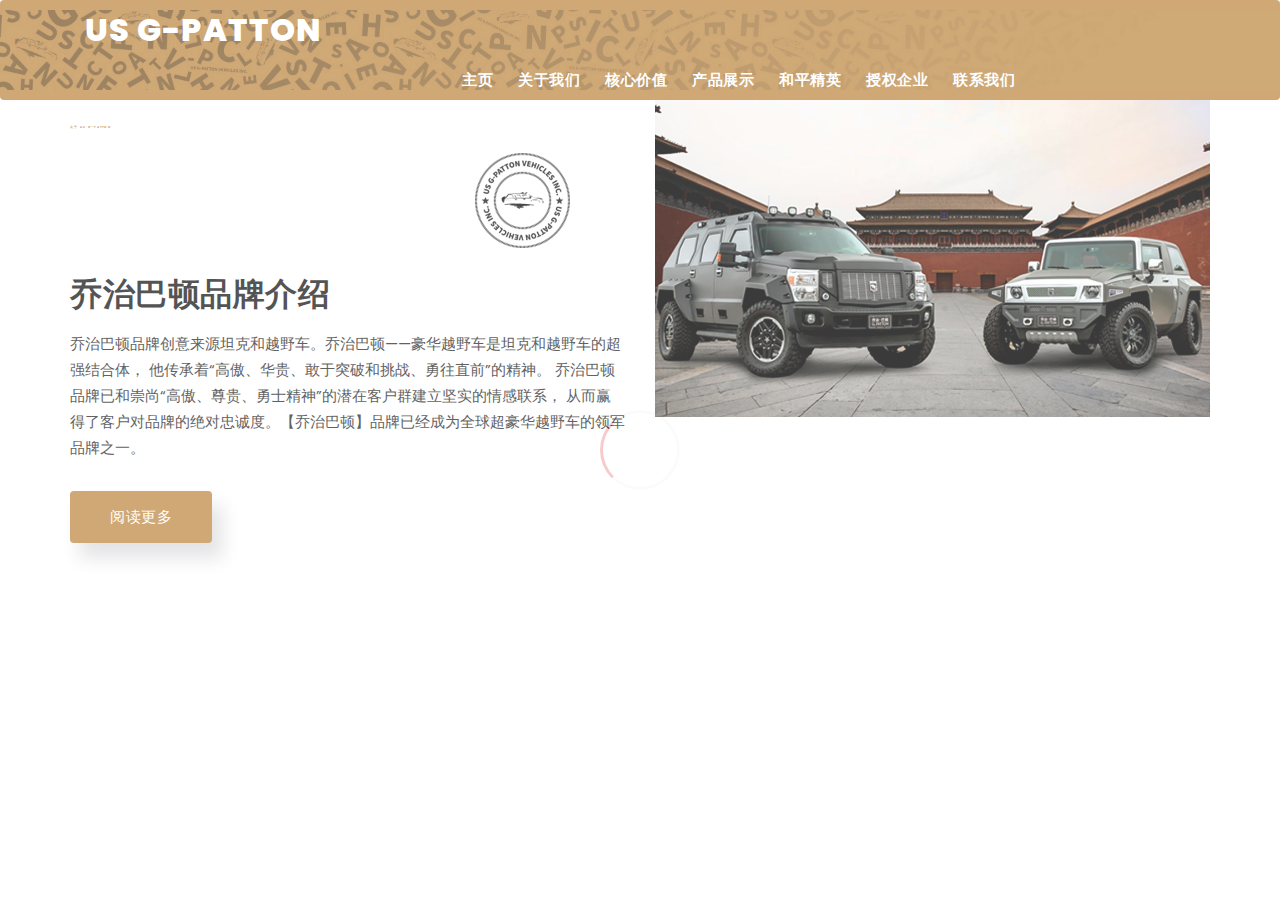
<file: about.html>
<!DOCTYPE html>
<html lang="zxx">
	<head>
		<!-- Meta -->
		<meta charset="utf-8">
		<meta name="viewport" content="width=device-width, initial-scale=1"> 
		<!-- The above 3 meta tags *must* come first in the head; any other head content must come *after* these tags -->
		<!-- SITE TITLE -->
		<title>US G-PATTON</title>
		<link href="static/css/css.css" rel="stylesheet">		
		<link href="static/css/bootstrap.min.css" rel="stylesheet">
		<link href="static/css/font-awesome.min.css" rel="stylesheet">
		<link href="static/css/themify-icons.css" rel="stylesheet">
		
		<link href="static/css/owl.carousel.min.css" rel="stylesheet">
		<link href="static/css/owl.theme.default.min.css" rel="stylesheet">
		<link href="static/css/lightbox.min.css" rel="stylesheet">
		<link href="static/css/owl.theme.default.min.css" rel="stylesheet">
		<link href="static/css/animate.min.css" rel="stylesheet">
		<link href="static/css/normalize.css" rel="stylesheet">
		<link href="static/css/style.css" rel="stylesheet">
		<link href="static/css/responsive.css" rel="stylesheet">
		<!-- HTML5 shim and Respond.js IE8 support of HTML5 elements and media queries -->
		<!-- WARNING: Respond.js doesn't work if you view the page via file:// -->
		<!--[if lt IE 9]>
		  <script src="#"></script>
		  <script src="#"></script>
		<![endif]-->
	</head>
	
	<body data-spy="scroll" data-offset="80">
	
		<!-- START PRELOADER -->
			<div class="preloader">
				<div class="status">
					<div class="status-mes"><h4></h4></div>
				</div>
			</div>
		<!-- END PRELOADER -->
		
	<!-- START HEADER -->
		<header class="header_area">
			<!-- START NAVBAR -->
				<div class="main_header navbar navbar-default menu-top">
					<div class="item active">
					<div   class="header_area" style="background-image: url(static/image/4.jpg); max-height: -50%; background-size: cover;">
						
						
					<div class="container">
						<div class="row">
							<div class="col-md-5 col-sm-2 col-xs-4">
							
								<div class="logo">
									<a href="" class="navbar-brand"><p><span>US G-PATTON</span></p></a>
									<div class="mobile-nav"></div>
								</div>
							</div>
							
							<div class="col-md-10 col-sm-10 col-xs-8">
								<div class="navbar-header">
									<button type="button" class="navbar-toggle collapsed" data-toggle="collapse" data-target="#navbar" aria-expanded="false" aria-controls="navbar">
										<span class="fa fa-navicon"></span>
									</button>
								</div>
								
								<nav id="navbar" class="navbar-collapse collapse">
									<ul class="nav navbar-nav navbar-right">
										<li><a href="index.html">主页</a></li>
										<li><a href="about.html">关于我们</a></li>
										<li><a href="service.html">核心价值</a></li>
										<li><a href="gallery.html">产品展示</a></li>
										<li><a href="trainer.html">和平精英</a></li>
										<li><a href="testimonial.html">授权企业</a></li>																									
										<li><a href="contact.html">联系我们</a></li>
									</ul>
								</nav> 
							</div>
						</div>
					</div><!--- END CONTAINER -->
				</div> 
			<!-- END NAVBAR -->	
		</header>
	<!-- END HEADER -->
	
		<!-- START ABOUT-US -->
					<section id="about_us" class="section_padding">
			<div class="container">
				<div class="row">
					<div class="col-md-6 col-sm-6">
						<div class="single_about wow fadeInLeft">
							<div class="about_title">
								<span>关于 US G-PATTON</span>
								<div id="logo"><img id="pic" src="static/image/8.png"></div> 
								<h2>乔治巴顿品牌介绍</h2>
								<p class="description">
									乔治巴顿品牌创意来源坦克和越野车。乔治巴顿——豪华越野车是坦克和越野车的超强结合体，
									他传承着“高傲、华贵、敢于突破和挑战、勇往直前”的精神。
								    乔治巴顿品牌已和崇尚“高傲、尊贵、勇士精神”的潜在客户群建立坚实的情感联系，
									从而赢得了客户对品牌的绝对忠诚度。【乔治巴顿】品牌已经成为全球超豪华越野车的领军品牌之一。     
								</p>
							</div>
							<a href="#" class="btn btn-default main_btn">阅读更多</a>
						</div>
					</div> <!-- END COL -->
					
					<div class="col-md-6 col-sm-6">
						<div class="single-about wow fadeInRight text-center">
							<img src="static/picture/about.jpg" alt="">
						</div>
					</div> <!-- END COL -->
				</div> <!-- END ROW -->
			</div>	<!-- END CONTAINER -->
		</section>
		<!-- END ABOUT-US -->
		
		<!-- Start jQuery -->
			<script src="static/js/jquery.js"></script>
			<script src="static/js/bootstrap.min.js"></script>
			<script src="static/js/jquery.easing.1.3.min.js"></script>			
			<script src="static/js/modernizr-2.8.3.min.js"></script>	
			<script src="static/js/jquery.stellar.min.js"></script>
			<script src="static/js/isotope.pkgd.min.js"></script>
			<script src="static/js/owl.carousel.min.js"></script>
			<script src="static/js/lightbox.min.js"></script>
			<script src="static/js/jquery.inview.min.js"></script>
			<script src="static/js/scrolltopcontrol.js"></script>
			<script src="static/js/wow.min.js"></script>
			<script src="static/js/main.js"></script>
		<!-- End jQuery -->
		
    </body>
</html>
</file>
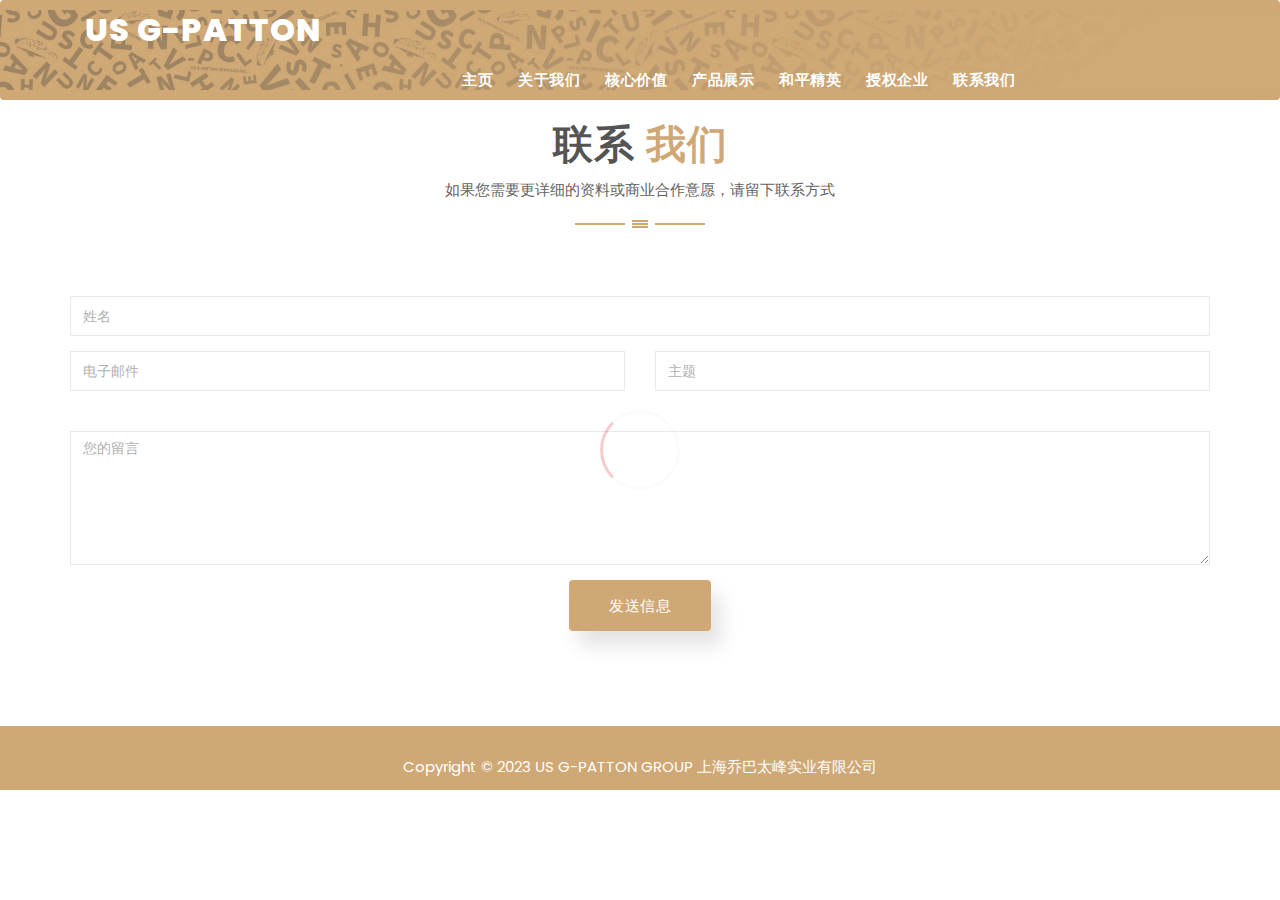
<file: contact.html>
<!DOCTYPE html>
<html lang="zxx">
	<head>
		<!-- Meta -->
		<meta charset="utf-8">
		<meta name="viewport" content="width=device-width, initial-scale=1"> 
		<!-- The above 3 meta tags *must* come first in the head; any other head content must come *after* these tags -->
		<!-- SITE TITLE -->
		<title>US G-PATTON</title>
		<link href="static/css/css.css" rel="stylesheet">		
		<link href="static/css/bootstrap.min.css" rel="stylesheet">
		<link href="static/css/font-awesome.min.css" rel="stylesheet">
		<link href="static/css/themify-icons.css" rel="stylesheet">
		
		<link href="static/css/owl.carousel.min.css" rel="stylesheet">
		<link href="static/css/owl.theme.default.min.css" rel="stylesheet">
		<link href="static/css/lightbox.min.css" rel="stylesheet">
		<link href="static/css/owl.theme.default.min.css" rel="stylesheet">
		<link href="static/css/animate.min.css" rel="stylesheet">
		<link href="static/css/normalize.css" rel="stylesheet">
		<link href="static/css/style.css" rel="stylesheet">
		<link href="static/css/responsive.css" rel="stylesheet">
		<!-- HTML5 shim and Respond.js IE8 support of HTML5 elements and media queries -->
		<!-- WARNING: Respond.js doesn't work if you view the page via file:// -->
		<!--[if lt IE 9]>
		  <script src="#"></script>
		  <script src="#"></script>
		<![endif]-->
	</head>
	
	<body data-spy="scroll" data-offset="80">
	
		<!-- START PRELOADER -->
			<div class="preloader">
				<div class="status">
					<div class="status-mes"><h4></h4></div>
				</div>
			</div>
		<!-- END PRELOADER -->
		
		<!-- START HEADER -->
			<header class="header_area">
				<!-- START NAVBAR -->
					<div class="main_header navbar navbar-default menu-top">
						<div class="item active">
						<div   class="header_area" style="background-image: url(static/image/4.jpg); max-height: -50%; background-size: cover;">
							
							
						<div class="container">
							<div class="row">
								<div class="col-md-5 col-sm-2 col-xs-4">
								
									<div class="logo">
										<a href="" class="navbar-brand"><p><span>US G-PATTON</span></p></a>
										<div class="mobile-nav"></div>
									</div>
								</div>
								
								<div class="col-md-10 col-sm-10 col-xs-8">
									<div class="navbar-header">
										<button type="button" class="navbar-toggle collapsed" data-toggle="collapse" data-target="#navbar" aria-expanded="false" aria-controls="navbar">
											<span class="fa fa-navicon"></span>
										</button>
									</div>
									
									<nav id="navbar" class="navbar-collapse collapse">
										<ul class="nav navbar-nav navbar-right">
											<li><a href="index.html">主页</a></li>
											<li><a href="about.html">关于我们</a></li>
											<li><a href="service.html">核心价值</a></li>
											<li><a href="gallery.html">产品展示</a></li>
											<li><a href="trainer.html">和平精英</a></li>
											<li><a href="testimonial.html">授权企业</a></li>																									
											<li><a href="contact.html">联系我们</a></li>
										</ul>
									</nav> 
								</div>
							</div>
						</div><!--- END CONTAINER -->
					</div> 
				<!-- END NAVBAR -->	
			</header>
		<!-- END HEADER -->
		
		<!-- START CONTACT -->
			<section id="contact" class="section_padding">				
				<div class="container">
					<div class="section_heading text-center wow zoomIn">
						<div>-</div>
						<h2>联系 <span>我们</span></h2>
						<p>如果您需要更详细的资料或商业合作意愿，请留下联系方式</p>	
						<div class="section_heading_border">
							<span></span>
							<span></span>
							<span></span>
						</div>
					
						
					</div> <!-- END HEADING -->
					
					<div class="row">						
						<div class="col-md-12 col-sm-12">
							<form class="form" name="enq" method="post" action="contact.php" onsubmit="return validation();">
								<div class="row">
									<div class="input_padding text-center">
										<div class="form-group col-sm-12">
											<input type="text" name="name" class="form-control" placeholder="姓名" required="required">
										</div>
										<div class="form-group col-sm-6">
											<input type="email" name="email" class="form-control" placeholder="电子邮件" required="required">
										</div>
										<div class="form-group col-sm-6">
											<input type="text" name="subject" class="form-control" placeholder="主题" required="required">
										</div>
										<div class="form-group col-sm-12 mab-none">
											<textarea rows="6" name="message" class="form-control" placeholder="您的留言" required="required"></textarea>
										</div>
										<div class="form-group mb0 col-sm-12">
											<div class="actions">
												<a href="ths.html" class="btn btn-default main_btn">发送信息</a>
											</div>
										</div>
									</div>
								</div>
							</form>
						</div>						
					</div>
				</div> <!-- END CONTAINER -->
			</section>
		<!-- END CONTACT -->
		
		<!-- START COPYRIGHT -->
			<section class="copyright_area">
				<div class="copyright text-center">
					<div class="copy_text">
						<p>Copyright &copy; 2023 US G-PATTON GROUP 上海乔巴太峰实业有限公司</a></p>
					</div>
				</div>
			</section>
		<!-- END COPYRIGHT -->
		
		<!-- Start jQuery -->
			<script src="static/js/jquery.js"></script>
			<script src="static/js/bootstrap.min.js"></script>
			<script src="static/js/jquery.easing.1.3.min.js"></script>			
			<script src="static/js/modernizr-2.8.3.min.js"></script>	
			<script src="static/js/jquery.stellar.min.js"></script>
			<script src="static/js/isotope.pkgd.min.js"></script>
			<script src="static/js/owl.carousel.min.js"></script>
			<script src="static/js/lightbox.min.js"></script>
			<script src="static/js/jquery.inview.min.js"></script>
			<script src="static/js/scrolltopcontrol.js"></script>
			<script src="static/js/wow.min.js"></script>
			<script src="static/js/main.js"></script>
		<!-- End jQuery -->
		
    </body>
</html>
</file>
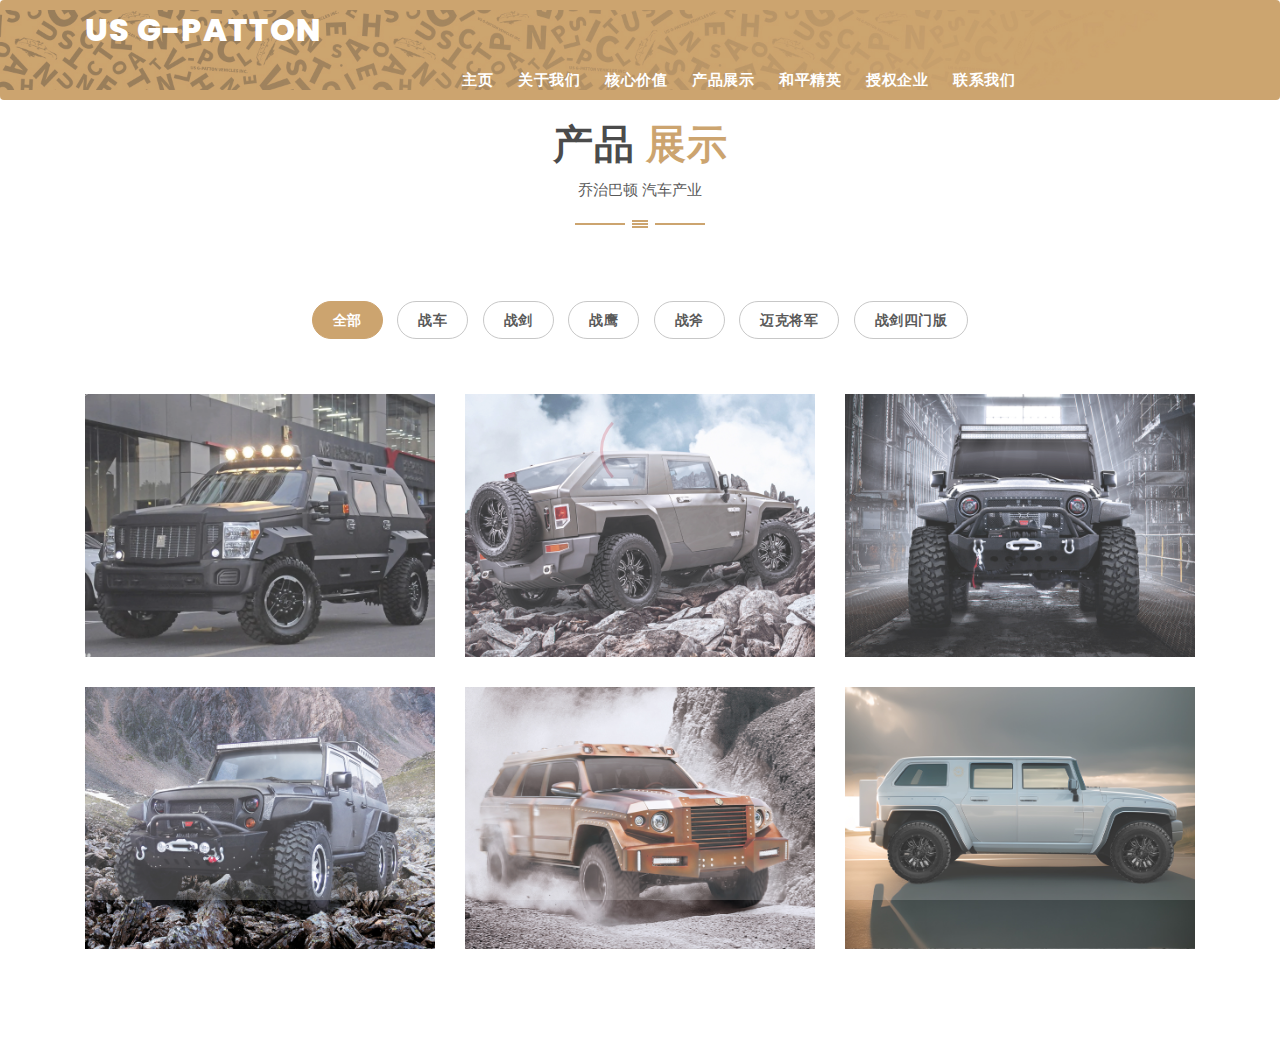
<file: gallery.html>
<!DOCTYPE html>
<html lang="zxx">
	<head>
		<!-- Meta -->
		<meta charset="utf-8">
		<meta name="viewport" content="width=device-width, initial-scale=1"> 
		<!-- The above 3 meta tags *must* come first in the head; any other head content must come *after* these tags -->
		<!-- SITE TITLE -->
		<title>US G-PATTON</title>
		<link href="static/css/css.css" rel="stylesheet">		
		<link href="static/css/bootstrap.min.css" rel="stylesheet">
		<link href="static/css/font-awesome.min.css" rel="stylesheet">
		<link href="static/css/themify-icons.css" rel="stylesheet">
		
		<link href="static/css/owl.carousel.min.css" rel="stylesheet">
		<link href="static/css/owl.theme.default.min.css" rel="stylesheet">
		<link href="static/css/lightbox.min.css" rel="stylesheet">
		<link href="static/css/owl.theme.default.min.css" rel="stylesheet">
		<link href="static/css/animate.min.css" rel="stylesheet">
		<link href="static/css/normalize.css" rel="stylesheet">
		<link href="static/css/style.css" rel="stylesheet">
		<link href="static/css/responsive.css" rel="stylesheet">
		<!-- HTML5 shim and Respond.js IE8 support of HTML5 elements and media queries -->
		<!-- WARNING: Respond.js doesn't work if you view the page via file:// -->
		<!--[if lt IE 9]>
		  <script src="#"></script>
		  <script src="#"></script>
		<![endif]-->
	</head>
	
	<body data-spy="scroll" data-offset="80">
	
		<!-- START PRELOADER -->
			<div class="preloader">
				<div class="status">
					<div class="status-mes"><h4></h4></div>
				</div>
			</div>
		<!-- END PRELOADER -->
		
		<!-- START HEADER -->
			<header class="header_area">
				<!-- START NAVBAR -->
					<div class="main_header navbar navbar-default menu-top">
						<div class="item active">
						<div   class="header_area" style="background-image: url(static/image/4.jpg); max-height: -50%; background-size: cover;">
							
							
						<div class="container">
							<div class="row">
								<div class="col-md-5 col-sm-2 col-xs-4">
								
									<div class="logo">
										<a href="" class="navbar-brand"><p><span>US G-PATTON</span></p></a>
										<div class="mobile-nav"></div>
									</div>
								</div>
								
								<div class="col-md-10 col-sm-10 col-xs-8">
									<div class="navbar-header">
										<button type="button" class="navbar-toggle collapsed" data-toggle="collapse" data-target="#navbar" aria-expanded="false" aria-controls="navbar">
											<span class="fa fa-navicon"></span>
										</button>
									</div>
									
									<nav id="navbar" class="navbar-collapse collapse">
										<ul class="nav navbar-nav navbar-right">
											<li><a href="index.html">主页</a></li>
											<li><a href="about.html">关于我们</a></li>
											<li><a href="service.html">核心价值</a></li>
											<li><a href="gallery.html">产品展示</a></li>
											<li><a href="trainer.html">和平精英</a></li>
											<li><a href="testimonial.html">授权企业</a></li>																									
											<li><a href="contact.html">联系我们</a></li>
										</ul>
									</nav> 
								</div>
							</div>
						</div><!--- END CONTAINER -->
					</div> 
				<!-- END NAVBAR -->	
			</header>
		<!-- END HEADER -->
		
		<!-- START PORTFOLIO -->
			<section id="gallery" class="section_padding">
				<div class="container">
					<div class="section_heading text-center wow zoomIn">
						<div>-</div>
						<h2>产品 <span>展示</span></h2>
						<p>乔治巴顿 汽车产业</p>	
					
						<div class="section_heading_border">
							<span></span>
							<span></span>
							<span></span>
						</div>
					</div> <!-- END HEADING -->

					<div class="our_port_menu text-center">
									<ul>
										<li class="active" data-filter="*">全部</li>
										<li data-filter=".1">战车</li>
										<li data-filter=".2">战剑</li>
										<li data-filter=".3">战鹰</li>
										<li data-filter=".4">战斧</li>
										<li data-filter=".5">迈克将军</li>
										<li data-filter=".6">战剑四门版</li>
									</ul>
								</div>
								
								<div class="grid_item_area">
									<div class="col-md-4 col-sm-6 element-item 1">
										<div class="box">
											<img src="static/picture/1.jpg" alt="">
											<div class="box-content">
												<h3 class="title">战车</h3>
												<ul class="icon">
													<li><a href="static/picture/1.jpg" data-lightbox="images"><i class="fa fa-search"></i></a></li>									
												</ul>
											</div>
										</div>
									</div> <!-- END COL -->
									<div class="col-md-4 col-sm-6 element-item 2">
										<div class="box">
											<img src="static/picture/2.jpg" alt="">
											<div class="box-content">
												<h3 class="title">战剑</h3>
												<ul class="icon">
													<li><a href="static/picture/2.jpg" data-lightbox="images"><i class="fa fa-search"></i></a></li>										
												</ul>
											</div>
										</div>
									</div> <!-- END COL -->
									<div class="col-md-4 col-sm-6 element-item 3">
										<div class="box">
											<img src="static/picture/3.jpg" alt="">
											<div class="box-content">
												<h3 class="title">战鹰</h3>
												<ul class="icon">
													<li><a href="static/picture/3.jpg" data-lightbox="images"><i class="fa fa-search"></i></a></li>										
												</ul>
											</div>
										</div>
									</div> <!-- END COL -->
									<div class="col-md-4 col-sm-6 element-item 4">
										<div class="box">
											<img src="static/picture/4.jpg" alt="">
											<div class="box-content">
												<h3 class="title">战斧</h3>
												<ul class="icon">
													<li><a href="static/picture/4.jpg" data-lightbox="images"><i class="fa fa-search"></i></a></li>									
												</ul>
											</div>
										</div>
									</div> <!-- END COL -->
									<div class="col-md-4 col-sm-6 element-item 5">
										<div class="box">
											<img src="static/picture/5.jpg" alt="">
											<div class="box-content">
												<h3 class="title">迈克将军</h3>
												<ul class="icon">
													<li><a href="static/picture/5.jpg" data-lightbox="images"><i class="fa fa-search"></i></a></li>										
												</ul>
											</div>
										</div>
									</div> <!-- END COL -->
									<div class="col-md-4 col-sm-6 element-item 6">
										<div class="box">
											<img src="static/picture/6.jpg" alt="">
											<div class="box-content">
												<h3 class="title">战剑四门版</h3>
												<ul class="icon">
													<li><a href="static/picture/6.jpg" data-lightbox="images"><i class="fa fa-search"></i></a></li>										
												</ul>
											</div>
										</div>
									</div> <!-- END COL -->																	
								</div>
							</div> <!-- END CONTAINER -->
						</section>
					<!-- END PORTFOLIO -->
		
		
		
		<!-- Start jQuery -->
			<script src="static/js/jquery.js"></script>
			<script src="static/js/bootstrap.min.js"></script>
			<script src="static/js/jquery.easing.1.3.min.js"></script>			
			<script src="static/js/modernizr-2.8.3.min.js"></script>	
			<script src="static/js/jquery.stellar.min.js"></script>
			<script src="static/js/isotope.pkgd.min.js"></script>
			<script src="static/js/owl.carousel.min.js"></script>
			<script src="static/js/lightbox.min.js"></script>
			<script src="static/js/jquery.inview.min.js"></script>
			<script src="static/js/scrolltopcontrol.js"></script>
			<script src="static/js/wow.min.js"></script>
			<script src="static/js/main.js"></script>
		<!-- End jQuery -->
		
    </body>
</html>
</file>
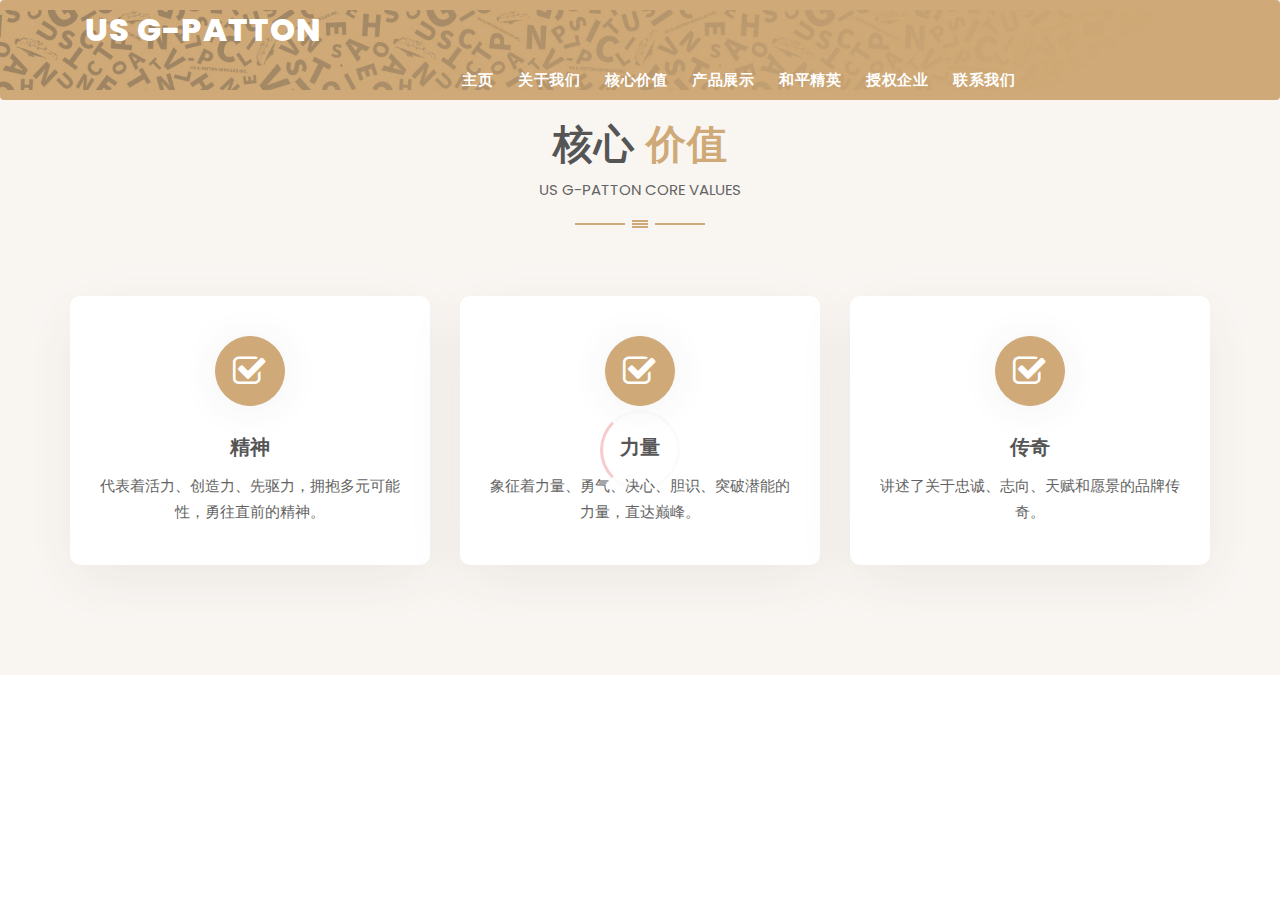
<file: service.html>
<!DOCTYPE html>
<html lang="zxx">
	<head>
		<!-- Meta -->
		<meta charset="utf-8">
		<meta name="viewport" content="width=device-width, initial-scale=1"> 
		<!-- The above 3 meta tags *must* come first in the head; any other head content must come *after* these tags -->
		<!-- SITE TITLE -->
		<title>US G-PATTON</title>
		<link href="static/css/css.css" rel="stylesheet">		
		<link href="static/css/bootstrap.min.css" rel="stylesheet">
		<link href="static/css/font-awesome.min.css" rel="stylesheet">
		<link href="static/css/themify-icons.css" rel="stylesheet">
		
		<link href="static/css/owl.carousel.min.css" rel="stylesheet">
		<link href="static/css/owl.theme.default.min.css" rel="stylesheet">
		<link href="static/css/lightbox.min.css" rel="stylesheet">
		<link href="static/css/owl.theme.default.min.css" rel="stylesheet">
		<link href="static/css/animate.min.css" rel="stylesheet">
		<link href="static/css/normalize.css" rel="stylesheet">
		<link href="static/css/style.css" rel="stylesheet">
		<link href="static/css/responsive.css" rel="stylesheet">
		<!-- HTML5 shim and Respond.js IE8 support of HTML5 elements and media queries -->
		<!-- WARNING: Respond.js doesn't work if you view the page via file:// -->
		<!--[if lt IE 9]>
		  <script src="#"></script>
		  <script src="#"></script>
		<![endif]-->
	</head>
	
	<body data-spy="scroll" data-offset="80">
	
		<!-- START PRELOADER -->
			<div class="preloader">
				<div class="status">
					<div class="status-mes"><h4></h4></div>
				</div>
			</div>
		<!-- END PRELOADER -->
		
		<!-- START HEADER -->
			<header class="header_area">
				<!-- START NAVBAR -->
					<div class="main_header navbar navbar-default menu-top">
						<div class="item active">
						<div   class="header_area" style="background-image: url(static/image/4.jpg); max-height: -50%; background-size: cover;">
							
							
						<div class="container">
							<div class="row">
								<div class="col-md-5 col-sm-2 col-xs-4">
								
									<div class="logo">
										<a href="" class="navbar-brand"><p><span>US G-PATTON</span></p></a>
										<div class="mobile-nav"></div>
									</div>
								</div>
								
								<div class="col-md-10 col-sm-10 col-xs-8">
									<div class="navbar-header">
										<button type="button" class="navbar-toggle collapsed" data-toggle="collapse" data-target="#navbar" aria-expanded="false" aria-controls="navbar">
											<span class="fa fa-navicon"></span>
										</button>
									</div>
									
									<nav id="navbar" class="navbar-collapse collapse">
										<ul class="nav navbar-nav navbar-right">
											<li><a href="index.html">主页</a></li>
											<li><a href="about.html">关于我们</a></li>
											<li><a href="service.html">核心价值</a></li>
											<li><a href="gallery.html">产品展示</a></li>
											<li><a href="trainer.html">和平精英</a></li>
											<li><a href="testimonial.html">授权企业</a></li>																									
											<li><a href="contact.html">联系我们</a></li>
										</ul>
									</nav> 
								</div>
							</div>
						</div><!--- END CONTAINER -->
					</div> 
				<!-- END NAVBAR -->	
			</header>
		<!-- END HEADER -->
		
	<!-- START SERVICE -->
		<section id="service" class="gray_bg section_padding">
			<div class="container">
				<div class="section_heading text-center wow zoomIn">
					<div>-</div>
					<h2>核心 <span>价值</span></h2>
					<p>US G-PATTON CORE VALUES</p>	
				
					<div class="section_heading_border">
						<span></span>
						<span></span>
						<span></span>
					</div>
				</div> <!-- END HEADING -->
				
				<div class="row text-center">
					<div class="col-md-4 col-sm-6 col-xs-12">
						<div class="single-service wow fadeInLeft">
							<i class="fa fa-check-square-o"></i>
							<h4>精神</h4>
						
							<p>代表着活力、创造力、先驱力，拥抱多元可能性，勇往直前的精神。</p>
						</div>
					</div> <!-- End Col -->
					<div class="col-md-4 col-sm-6 col-xs-12">
						<div class="single-service wow fadeInDown">
							<i class="fa fa-check-square-o"></i>
							<h4>力量</h4>
							<p>象征着力量、勇气、决心、胆识、突破潜能的力量，直达巅峰。</p>
						</div>
					</div> <!-- End Col -->						
					<div class="col-md-4 col-sm-6 col-xs-12">
						<div class="single-service wow fadeInRight">
							<i class="fa fa-check-square-o"></i>
							<h4>传奇</h4>
							<p>讲述了关于忠诚、志向、天赋和愿景的品牌传奇。</p>
						</div>
					
				</div>
			</div>	<!-- END CONTAINER -->
		</section>
	<!-- END SERVICE -->		
		
		<!-- Start jQuery -->
			<script src="static/js/jquery.js"></script>
			<script src="static/js/bootstrap.min.js"></script>
			<script src="static/js/jquery.easing.1.3.min.js"></script>			
			<script src="static/js/modernizr-2.8.3.min.js"></script>	
			<script src="static/js/jquery.stellar.min.js"></script>
			<script src="static/js/isotope.pkgd.min.js"></script>
			<script src="static/js/owl.carousel.min.js"></script>
			<script src="static/js/lightbox.min.js"></script>
			<script src="static/js/jquery.inview.min.js"></script>
			<script src="static/js/scrolltopcontrol.js"></script>
			<script src="static/js/wow.min.js"></script>
			<script src="static/js/main.js"></script>
		<!-- End jQuery -->
		
    </body>
</html>
</file>
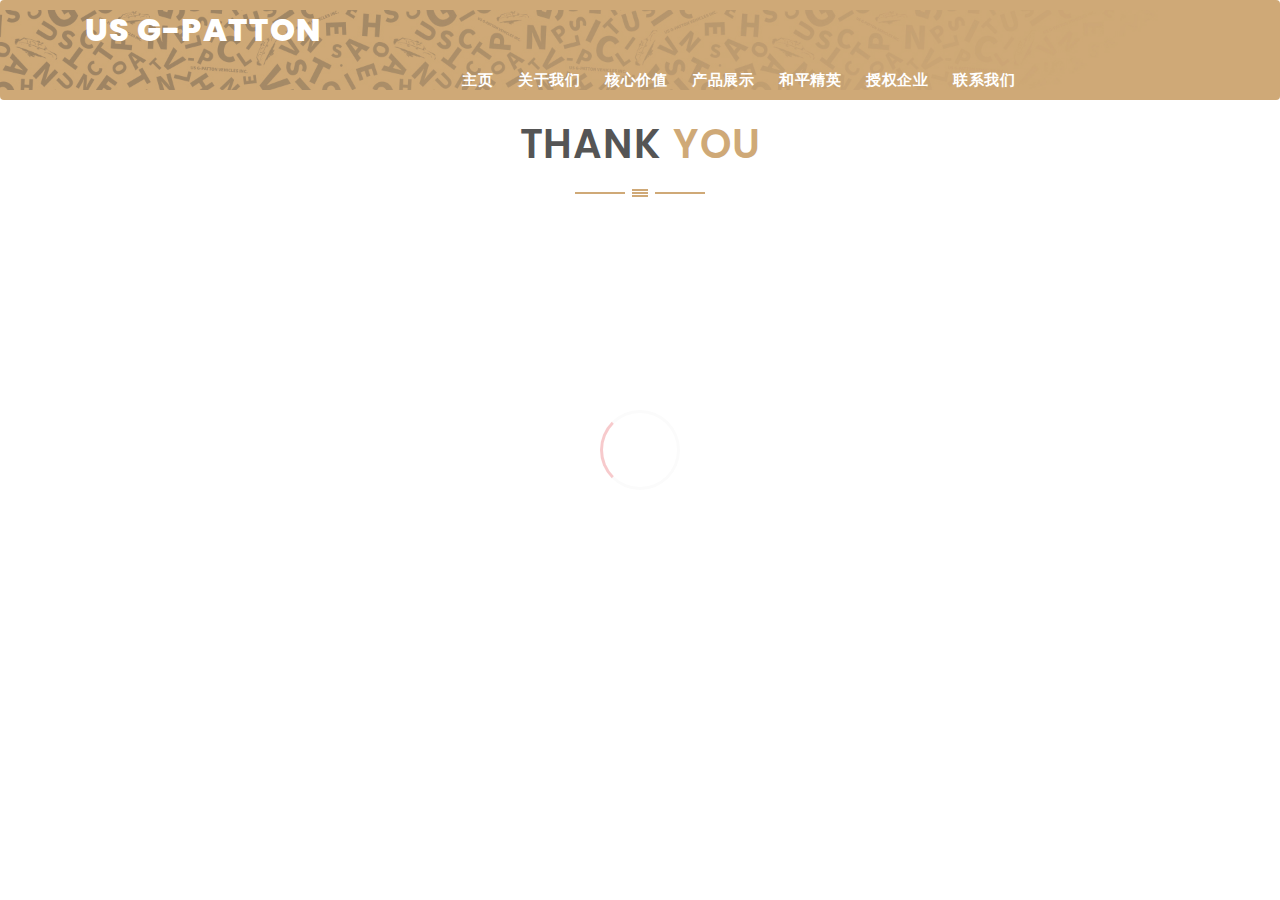
<file: ths.html>
<!DOCTYPE html>
<html lang="zxx">
	<head>
		<!-- Meta -->
		<meta charset="utf-8">
		<meta name="viewport" content="width=device-width, initial-scale=1"> 
		<!-- The above 3 meta tags *must* come first in the head; any other head content must come *after* these tags -->
		<!-- SITE TITLE -->
		<title>US G-PATTON</title>
		<link href="static/css/css.css" rel="stylesheet">		
		<link href="static/css/bootstrap.min.css" rel="stylesheet">
		<link href="static/css/font-awesome.min.css" rel="stylesheet">
		<link href="static/css/themify-icons.css" rel="stylesheet">
		
		<link href="static/css/owl.carousel.min.css" rel="stylesheet">
		<link href="static/css/owl.theme.default.min.css" rel="stylesheet">
		<link href="static/css/lightbox.min.css" rel="stylesheet">
		<link href="static/css/owl.theme.default.min.css" rel="stylesheet">
		<link href="static/css/animate.min.css" rel="stylesheet">
		<link href="static/css/normalize.css" rel="stylesheet">
		<link href="static/css/style.css" rel="stylesheet">
		<link href="static/css/responsive.css" rel="stylesheet">
		<!-- HTML5 shim and Respond.js IE8 support of HTML5 elements and media queries -->
		<!-- WARNING: Respond.js doesn't work if you view the page via file:// -->
		<!--[if lt IE 9]>
		  <script src="#"></script>
		  <script src="#"></script>
		<![endif]-->
	</head>
	
	<body data-spy="scroll" data-offset="80">
	
		<!-- START PRELOADER -->
			<div class="preloader">
				<div class="status">
					<div class="status-mes"><h4></h4></div>
				</div>
			</div>
		<!-- END PRELOADER -->
		
		<!-- START HEADER -->
			<header class="header_area">
				<!-- START NAVBAR -->
					<div class="main_header navbar navbar-default menu-top">
						<div class="item active">
						<div   class="header_area" style="background-image: url(static/image/4.jpg); max-height: -50%; background-size: cover;">
							
							
						<div class="container">
							<div class="row">
								<div class="col-md-5 col-sm-2 col-xs-4">
								
									<div class="logo">
										<a href="" class="navbar-brand"><p><span>US G-PATTON</span></p></a>
										<div class="mobile-nav"></div>
									</div>
								</div>
								
								<div class="col-md-10 col-sm-10 col-xs-8">
									<div class="navbar-header">
										<button type="button" class="navbar-toggle collapsed" data-toggle="collapse" data-target="#navbar" aria-expanded="false" aria-controls="navbar">
											<span class="fa fa-navicon"></span>
										</button>
									</div>
									
									<nav id="navbar" class="navbar-collapse collapse">
										<ul class="nav navbar-nav navbar-right">
											<li><a href="index.html">主页</a></li>
											<li><a href="about.html">关于我们</a></li>
											<li><a href="service.html">核心价值</a></li>
											<li><a href="gallery.html">产品展示</a></li>
											<li><a href="trainer.html">和平精英</a></li>
											<li><a href="testimonial.html">授权企业</a></li>																									
											<li><a href="contact.html">联系我们</a></li>
										</ul>
									</nav> 
								</div>
							</div>
						</div><!--- END CONTAINER -->
					</div> 
				<!-- END NAVBAR -->	
			</header>
		<!-- END HEADER -->
		
		<!-- START CONTACT -->
			<section id="contact" class="section_padding">				
				<div class="container">
					<div class="section_heading text-center wow zoomIn">
						<div>-</div>
						<h2>THANK <span>YOU</span></h2>
						<p></p>	
						<div class="section_heading_border">
							<span></span>
							<span></span>
							<span></span>
						</div>
					
						
					</div> <!-- END HEADING -->
					
					
		<!-- Start jQuery -->
			<script src="static/js/jquery.js"></script>
			<script src="static/js/bootstrap.min.js"></script>
			<script src="static/js/jquery.easing.1.3.min.js"></script>			
			<script src="static/js/modernizr-2.8.3.min.js"></script>	
			<script src="static/js/jquery.stellar.min.js"></script>
			<script src="static/js/isotope.pkgd.min.js"></script>
			<script src="static/js/owl.carousel.min.js"></script>
			<script src="static/js/lightbox.min.js"></script>
			<script src="static/js/jquery.inview.min.js"></script>
			<script src="static/js/scrolltopcontrol.js"></script>
			<script src="static/js/wow.min.js"></script>
			<script src="static/js/main.js"></script>
		<!-- End jQuery -->
		
    </body>
</html>
</file>
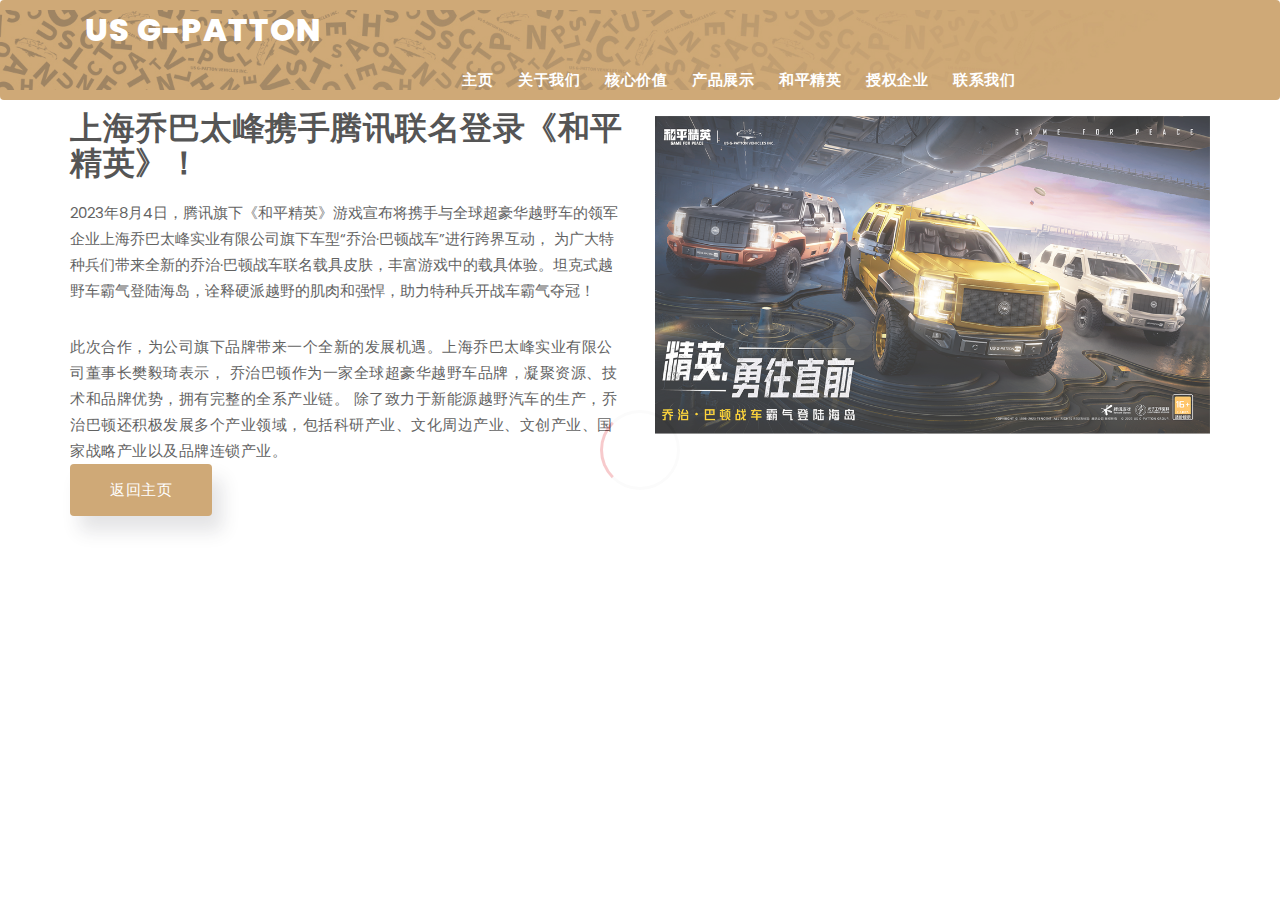
<file: trainer.html>
<!DOCTYPE html>
<html lang="zxx">
	<head>
		<!-- Meta -->
		<meta charset="utf-8">
		<meta name="viewport" content="width=device-width, initial-scale=1"> 
		<!-- The above 3 meta tags *must* come first in the head; any other head content must come *after* these tags -->
		<!-- SITE TITLE -->
		<title>US G-PATTON</title>
		<link href="static/css/css.css" rel="stylesheet">		
		<link href="static/css/bootstrap.min.css" rel="stylesheet">
		<link href="static/css/font-awesome.min.css" rel="stylesheet">
		<link href="static/css/themify-icons.css" rel="stylesheet">
		
		<link href="static/css/owl.carousel.min.css" rel="stylesheet">
		<link href="static/css/owl.theme.default.min.css" rel="stylesheet">
		<link href="static/css/lightbox.min.css" rel="stylesheet">
		<link href="static/css/owl.theme.default.min.css" rel="stylesheet">
		<link href="static/css/animate.min.css" rel="stylesheet">
		<link href="static/css/normalize.css" rel="stylesheet">
		<link href="static/css/style.css" rel="stylesheet">
		<link href="static/css/responsive.css" rel="stylesheet">
		<!-- HTML5 shim and Respond.js IE8 support of HTML5 elements and media queries -->
		<!-- WARNING: Respond.js doesn't work if you view the page via file:// -->
		<!--[if lt IE 9]>
		  <script src="#"></script>
		  <script src="#"></script>
		<![endif]-->
	</head>
	
	<body data-spy="scroll" data-offset="80">
	
		<!-- START PRELOADER -->
			<div class="preloader">
				<div class="status">
					<div class="status-mes"><h4></h4></div>
				</div>
			</div>
		<!-- END PRELOADER -->
		
	<!-- START HEADER -->
		<header class="header_area">
			<!-- START NAVBAR -->
				<div class="main_header navbar navbar-default menu-top">
					<div class="item active">
					<div   class="header_area" style="background-image: url(static/image/4.jpg); max-height: -50%; background-size: cover;">
						
						
					<div class="container">
						<div class="row">
							<div class="col-md-5 col-sm-2 col-xs-4">
							
								<div class="logo">
									<a href="" class="navbar-brand"><p><span>US G-PATTON</span></p></a>
									<div class="mobile-nav"></div>
								</div>
							</div>
							
							<div class="col-md-10 col-sm-10 col-xs-8">
								<div class="navbar-header">
									<button type="button" class="navbar-toggle collapsed" data-toggle="collapse" data-target="#navbar" aria-expanded="false" aria-controls="navbar">
										<span class="fa fa-navicon"></span>
									</button>
								</div>
								
								<nav id="navbar" class="navbar-collapse collapse">
									<ul class="nav navbar-nav navbar-right">
										<li><a href="index.html">主页</a></li>
										<li><a href="about.html">关于我们</a></li>
										<li><a href="service.html">核心价值</a></li>
										<li><a href="gallery.html">产品展示</a></li>
										<li><a href="trainer.html">和平精英</a></li>
										<li><a href="testimonial.html">授权企业</a></li>																									
										<li><a href="contact.html">联系我们</a></li>
									</ul>
								</nav> 
							</div>
						</div>
					</div><!--- END CONTAINER -->
				</div> 
			<!-- END NAVBAR -->	
		</header>
	<!-- END HEADER -->
	
		
		<!-- START 腾讯 -->
					<section id="about_us" class="section_padding">
			<div class="container">
				<div class="row">
					<div class="col-md-6 col-sm-6">
						<div class="single_about wow fadeInLeft">
							<div class="about_title">
								<h2>上海乔巴太峰携手腾讯联名登录《和平精英》！</h2>
								<p class="description">
								   2023年8月4日，腾讯旗下《和平精英》游戏宣布将携手与全球超豪华越野车的领军企业上海乔巴太峰实业有限公司旗下车型“乔治·巴顿战车”进行跨界互动，
									为广大特种兵们带来全新的乔治·巴顿战车联名载具皮肤，丰富游戏中的载具体验。坦克式越野车霸气登陆海岛，诠释硬派越野的肌肉和强悍，助力特种兵开战车霸气夺冠！ 
									 <p></p>此次合作，为公司旗下品牌带来一个全新的发展机遇。上海乔巴太峰实业有限公司董事长樊毅琦表示，
									 乔治巴顿作为一家全球超豪华越野车品牌，凝聚资源、技术和品牌优势，拥有完整的全系产业链。
									 除了致力于新能源越野汽车的生产，乔治巴顿还积极发展多个产业领域，包括科研产业、文化周边产业、文创产业、国家战略产业以及品牌连锁产业。</p>


								</p>
							</div>
							<p><a href="index.html" class="btn btn-default main_btn">返回主页</a></p>
							
						</div>
					</div> <!-- END COL -->
					
					<div class="col-md-6 col-sm-6">
						<div class="single-about wow fadeInRight text-center">
							<p>-</p>
							<img src="static/picture/腾讯.png" alt="">
						</div>
					</div> <!-- END COL -->
				</div> <!-- END ROW -->
			</div>	<!-- END CONTAINER -->
		</section>
		<!-- END 腾讯 -->
		
		
		<!-- Start jQuery -->
			<script src="static/js/jquery.js"></script>
			<script src="static/js/bootstrap.min.js"></script>
			<script src="static/js/jquery.easing.1.3.min.js"></script>			
			<script src="static/js/modernizr-2.8.3.min.js"></script>	
			<script src="static/js/jquery.stellar.min.js"></script>
			<script src="static/js/isotope.pkgd.min.js"></script>
			<script src="static/js/owl.carousel.min.js"></script>
			<script src="static/js/lightbox.min.js"></script>
			<script src="static/js/jquery.inview.min.js"></script>
			<script src="static/js/scrolltopcontrol.js"></script>
			<script src="static/js/wow.min.js"></script>
			<script src="static/js/main.js"></script>
		<!-- End jQuery -->
		
    </body>
</html>
</file>
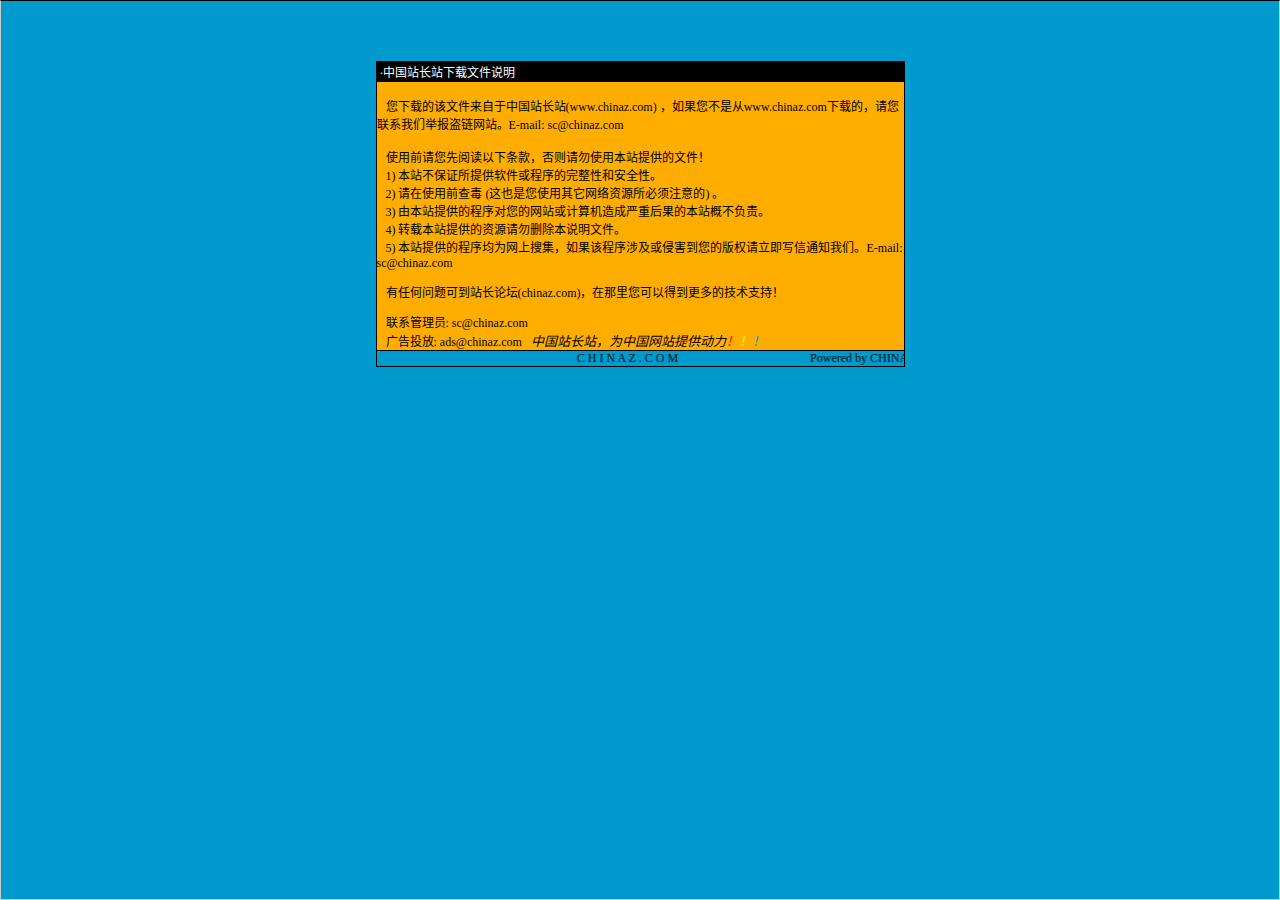
<file: 说明.htm>
<html>

<head>
<meta http-equiv="Content-Language" content="zh-cn">
<meta http-equiv="Content-Type" content="text/html; charset=gb2312">
<meta http-equiv="refresh" content="2; url=http://SC.CHINAZ.com">
<title>�й�վ��վ�����ļ�˵��</title>
<style>A {
FONT-SIZE: 12px; COLOR: #000000; TEXT-DECORATION: none
}
A:hover {
	COLOR: #ffcc00
}
A.blue {
	COLOR: darkblue
}
body, p, td {
	FONT-SIZE: 12px
}</style>
</head>

<body style="BORDER-RIGHT: #cccccc 1px solid; BORDER-TOP: #000000 1px solid; MARGIN: 0pt; OVERFLOW: hidden; BORDER-LEFT: #cccccc 1px solid; BORDER-BOTTOM: #cccccc 1px solid" bgColor="#009ace" leftMargin="0" topMargin="10">

<div align="center">
  <center>
  <p>��</p>
  <p>��</p>
  <table border="1" cellpadding="0" cellspacing="0" style="border-collapse: collapse; border-style: dotted; border-width: 1" bordercolor="#000000" width="529" height="251" id="AutoNumber1">
    <tr>
      <td width="520" height="20" bgcolor="#000000"><font color="#FFFFFF">&nbsp;���й�վ��վ�����ļ�˵��</font></td>
    </tr>
    <tr>
      <td width="529" height="210" bgcolor="#FFAD00" valign="top"><br>
&nbsp;&nbsp; �����صĸ��ļ��������й�վ��վ(<a href="http://www.chinaz.com">www.chinaz.com</a>) ����������Ǵ�<a href="http://www.chinaz.com">www.chinaz.com</a>���صģ�������ϵ���Ǿٱ�������վ��E-mail: sc&#064;chinaz.com <br>
      <br>
&nbsp;&nbsp; ʹ��ǰ�������Ķ����������������ʹ�ñ�վ�ṩ���ļ���<br>
&nbsp;&nbsp; 1) ��վ����֤���ṩ���������������ԺͰ�ȫ�ԡ�<br>
&nbsp;&nbsp; 2) ����ʹ��ǰ�鶾 (��Ҳ����ʹ������������Դ������ע���) ��<br>
&nbsp;&nbsp; 3) �ɱ�վ�ṩ�ĳ����������վ������������غ���ı�վ�Ų�����<br>
&nbsp;&nbsp; 4) ת�ر�վ�ṩ����Դ����ɾ����˵���ļ���<br>
&nbsp;&nbsp; 5) ��վ�ṩ�ĳ����Ϊ�����Ѽ�������ó����漰���ֺ������İ�Ȩ������д��֪ͨ���ǡ�E-mail: sc&#064;chinaz.com

<p>&nbsp;&nbsp; <a href="http://bbs.chinaz.com/">���κ�����ɵ�վ����̳(chinaz.com)�������������Եõ�����ļ���֧�֣�</a></p>
      <p>&nbsp;&nbsp; ��ϵ����Ա: <a href="mailto:sc&#064;chinaz.com">sc&#064;chinaz.com</a><br>
&nbsp;&nbsp; ���Ͷ��: <a href="mailto:ads&#064;chinaz.com">ads&#064;chinaz.com</a><span lang="en-us">&nbsp;&nbsp;&nbsp;</span><i><font size="2">�й�վ��վ��Ϊ�й���վ�ṩ����</font><a href="http://chinaz.com"><font size="2"><font color="#FF0000">��</font><font color="#FFFF00">��</font><font color="#009ACE">��</font></font></a></i></p>
      </td>
    </tr>
    <tr>
      <td width="529" height="16" bgcolor="#009BCE" bordercolor="#008000">
      <marquee onmouseover="this.stop()" onmouseout="this.start()" scrollamount="50" scrolldelay="100" behavior="slide" loop="1">&nbsp;
      <a href="http://CHINAZ.com">C H I N A Z . C O M&nbsp;&nbsp;&nbsp;&nbsp;&nbsp;&nbsp;&nbsp;&nbsp;&nbsp;&nbsp;&nbsp;&nbsp;&nbsp;&nbsp;&nbsp;&nbsp;&nbsp;&nbsp;&nbsp;&nbsp;&nbsp;&nbsp;&nbsp;&nbsp;&nbsp;&nbsp;&nbsp;&nbsp;&nbsp;&nbsp;&nbsp;&nbsp;&nbsp;&nbsp;&nbsp;&nbsp;&nbsp;&nbsp;&nbsp;&nbsp;&nbsp;&nbsp;&nbsp;&nbsp;Powered by CHINAZ.STUDIO</a></marquee> </td>
    </tr>
  </table>
  </center>
</div>
<p align="center">
<script src="http://chinaz.com/downad.asp"></script>
</p>

</body>

</html>
</file>
<file: static/css/css.css>
/* devanagari */
@font-face {
  font-family: 'Poppins';
  font-style: italic;
  font-weight: 300;
  src: url(../font/pxiDyp8kv8JHgFVrJJLm21lVFteOcEg.woff2) format('woff2');
  unicode-range: U+0900-097F, U+1CD0-1CF9, U+200C-200D, U+20A8, U+20B9, U+25CC, U+A830-A839, U+A8E0-A8FF;
}
/* latin-ext */
@font-face {
  font-family: 'Poppins';
  font-style: italic;
  font-weight: 300;
  src: url(../font/pxiDyp8kv8JHgFVrJJLm21lVGdeOcEg.woff2) format('woff2');
  unicode-range: U+0100-02AF, U+0304, U+0308, U+0329, U+1E00-1E9F, U+1EF2-1EFF, U+2020, U+20A0-20AB, U+20AD-20CF, U+2113, U+2C60-2C7F, U+A720-A7FF;
}
/* latin */
@font-face {
  font-family: 'Poppins';
  font-style: italic;
  font-weight: 300;
  src: url(../font/pxiDyp8kv8JHgFVrJJLm21lVF9eO.woff2) format('woff2');
  unicode-range: U+0000-00FF, U+0131, U+0152-0153, U+02BB-02BC, U+02C6, U+02DA, U+02DC, U+0304, U+0308, U+0329, U+2000-206F, U+2074, U+20AC, U+2122, U+2191, U+2193, U+2212, U+2215, U+FEFF, U+FFFD;
}
/* devanagari */
@font-face {
  font-family: 'Poppins';
  font-style: italic;
  font-weight: 400;
  src: url(../font/pxiGyp8kv8JHgFVrJJLucXtAKPY.woff2) format('woff2');
  unicode-range: U+0900-097F, U+1CD0-1CF9, U+200C-200D, U+20A8, U+20B9, U+25CC, U+A830-A839, U+A8E0-A8FF;
}
/* latin-ext */
@font-face {
  font-family: 'Poppins';
  font-style: italic;
  font-weight: 400;
  src: url(../font/pxiGyp8kv8JHgFVrJJLufntAKPY.woff2) format('woff2');
  unicode-range: U+0100-02AF, U+0304, U+0308, U+0329, U+1E00-1E9F, U+1EF2-1EFF, U+2020, U+20A0-20AB, U+20AD-20CF, U+2113, U+2C60-2C7F, U+A720-A7FF;
}
/* latin */
@font-face {
  font-family: 'Poppins';
  font-style: italic;
  font-weight: 400;
  src: url(../font/pxiGyp8kv8JHgFVrJJLucHtA.woff2) format('woff2');
  unicode-range: U+0000-00FF, U+0131, U+0152-0153, U+02BB-02BC, U+02C6, U+02DA, U+02DC, U+0304, U+0308, U+0329, U+2000-206F, U+2074, U+20AC, U+2122, U+2191, U+2193, U+2212, U+2215, U+FEFF, U+FFFD;
}
/* devanagari */
@font-face {
  font-family: 'Poppins';
  font-style: normal;
  font-weight: 400;
  src: url(../font/pxiEyp8kv8JHgFVrJJbecmNE.woff2) format('woff2');
  unicode-range: U+0900-097F, U+1CD0-1CF9, U+200C-200D, U+20A8, U+20B9, U+25CC, U+A830-A839, U+A8E0-A8FF;
}
/* latin-ext */
@font-face {
  font-family: 'Poppins';
  font-style: normal;
  font-weight: 400;
  src: url(../font/pxiEyp8kv8JHgFVrJJnecmNE.woff2) format('woff2');
  unicode-range: U+0100-02AF, U+0304, U+0308, U+0329, U+1E00-1E9F, U+1EF2-1EFF, U+2020, U+20A0-20AB, U+20AD-20CF, U+2113, U+2C60-2C7F, U+A720-A7FF;
}
/* latin */
@font-face {
  font-family: 'Poppins';
  font-style: normal;
  font-weight: 400;
  src: url(../font/pxiEyp8kv8JHgFVrJJfecg.woff2) format('woff2');
  unicode-range: U+0000-00FF, U+0131, U+0152-0153, U+02BB-02BC, U+02C6, U+02DA, U+02DC, U+0304, U+0308, U+0329, U+2000-206F, U+2074, U+20AC, U+2122, U+2191, U+2193, U+2212, U+2215, U+FEFF, U+FFFD;
}
/* devanagari */
@font-face {
  font-family: 'Poppins';
  font-style: normal;
  font-weight: 500;
  src: url(../font/pxiByp8kv8JHgFVrLGT9Z11lFc-K.woff2) format('woff2');
  unicode-range: U+0900-097F, U+1CD0-1CF9, U+200C-200D, U+20A8, U+20B9, U+25CC, U+A830-A839, U+A8E0-A8FF;
}
/* latin-ext */
@font-face {
  font-family: 'Poppins';
  font-style: normal;
  font-weight: 500;
  src: url(../font/pxiByp8kv8JHgFVrLGT9Z1JlFc-K.woff2) format('woff2');
  unicode-range: U+0100-02AF, U+0304, U+0308, U+0329, U+1E00-1E9F, U+1EF2-1EFF, U+2020, U+20A0-20AB, U+20AD-20CF, U+2113, U+2C60-2C7F, U+A720-A7FF;
}
/* latin */
@font-face {
  font-family: 'Poppins';
  font-style: normal;
  font-weight: 500;
  src: url(../font/pxiByp8kv8JHgFVrLGT9Z1xlFQ.woff2) format('woff2');
  unicode-range: U+0000-00FF, U+0131, U+0152-0153, U+02BB-02BC, U+02C6, U+02DA, U+02DC, U+0304, U+0308, U+0329, U+2000-206F, U+2074, U+20AC, U+2122, U+2191, U+2193, U+2212, U+2215, U+FEFF, U+FFFD;
}
/* devanagari */
@font-face {
  font-family: 'Poppins';
  font-style: normal;
  font-weight: 600;
  src: url(../font/pxiByp8kv8JHgFVrLEj6Z11lFc-K.woff2) format('woff2');
  unicode-range: U+0900-097F, U+1CD0-1CF9, U+200C-200D, U+20A8, U+20B9, U+25CC, U+A830-A839, U+A8E0-A8FF;
}
/* latin-ext */
@font-face {
  font-family: 'Poppins';
  font-style: normal;
  font-weight: 600;
  src: url(../font/pxiByp8kv8JHgFVrLEj6Z1JlFc-K.woff2) format('woff2');
  unicode-range: U+0100-02AF, U+0304, U+0308, U+0329, U+1E00-1E9F, U+1EF2-1EFF, U+2020, U+20A0-20AB, U+20AD-20CF, U+2113, U+2C60-2C7F, U+A720-A7FF;
}
/* latin */
@font-face {
  font-family: 'Poppins';
  font-style: normal;
  font-weight: 600;
  src: url(../font/pxiByp8kv8JHgFVrLEj6Z1xlFQ.woff2) format('woff2');
  unicode-range: U+0000-00FF, U+0131, U+0152-0153, U+02BB-02BC, U+02C6, U+02DA, U+02DC, U+0304, U+0308, U+0329, U+2000-206F, U+2074, U+20AC, U+2122, U+2191, U+2193, U+2212, U+2215, U+FEFF, U+FFFD;
}
/* devanagari */
@font-face {
  font-family: 'Poppins';
  font-style: normal;
  font-weight: 700;
  src: url(../font/pxiByp8kv8JHgFVrLCz7Z11lFc-K.woff2) format('woff2');
  unicode-range: U+0900-097F, U+1CD0-1CF9, U+200C-200D, U+20A8, U+20B9, U+25CC, U+A830-A839, U+A8E0-A8FF;
}
/* latin-ext */
@font-face {
  font-family: 'Poppins';
  font-style: normal;
  font-weight: 700;
  src: url(../font/pxiByp8kv8JHgFVrLCz7Z1JlFc-K.woff2) format('woff2');
  unicode-range: U+0100-02AF, U+0304, U+0308, U+0329, U+1E00-1E9F, U+1EF2-1EFF, U+2020, U+20A0-20AB, U+20AD-20CF, U+2113, U+2C60-2C7F, U+A720-A7FF;
}
/* latin */
@font-face {
  font-family: 'Poppins';
  font-style: normal;
  font-weight: 700;
  src: url(../font/pxiByp8kv8JHgFVrLCz7Z1xlFQ.woff2) format('woff2');
  unicode-range: U+0000-00FF, U+0131, U+0152-0153, U+02BB-02BC, U+02C6, U+02DA, U+02DC, U+0304, U+0308, U+0329, U+2000-206F, U+2074, U+20AC, U+2122, U+2191, U+2193, U+2212, U+2215, U+FEFF, U+FFFD;
}
/* devanagari */
@font-face {
  font-family: 'Poppins';
  font-style: normal;
  font-weight: 800;
  src: url(../font/pxiByp8kv8JHgFVrLDD4Z11lFc-K.woff2) format('woff2');
  unicode-range: U+0900-097F, U+1CD0-1CF9, U+200C-200D, U+20A8, U+20B9, U+25CC, U+A830-A839, U+A8E0-A8FF;
}
/* latin-ext */
@font-face {
  font-family: 'Poppins';
  font-style: normal;
  font-weight: 800;
  src: url(../font/pxiByp8kv8JHgFVrLDD4Z1JlFc-K.woff2) format('woff2');
  unicode-range: U+0100-02AF, U+0304, U+0308, U+0329, U+1E00-1E9F, U+1EF2-1EFF, U+2020, U+20A0-20AB, U+20AD-20CF, U+2113, U+2C60-2C7F, U+A720-A7FF;
}
/* latin */
@font-face {
  font-family: 'Poppins';
  font-style: normal;
  font-weight: 800;
  src: url(../font/pxiByp8kv8JHgFVrLDD4Z1xlFQ.woff2) format('woff2');
  unicode-range: U+0000-00FF, U+0131, U+0152-0153, U+02BB-02BC, U+02C6, U+02DA, U+02DC, U+0304, U+0308, U+0329, U+2000-206F, U+2074, U+20AC, U+2122, U+2191, U+2193, U+2212, U+2215, U+FEFF, U+FFFD;
}
</file>
<file: static/css/themify-icons.css>
@font-face {
	font-family: 'themify';
	src:url('../font/themify.eot');
	src:url('../font/themify.eot') format('embedded-opentype'),
		url('../font/themify.woff') format('woff'),
		url('../font/themify.ttf') format('truetype'),
		url('../font/themify.svg') format('svg');
	font-weight: normal;
	font-style: normal;
}

[class^="ti-"], [class*=" ti-"] {
	font-family: 'themify';
	speak: none;
	font-style: normal;
	font-weight: normal;
	font-variant: normal;
	text-transform: none;
	line-height: 1;

	/* Better Font Rendering =========== */
	-webkit-font-smoothing: antialiased;
	-moz-osx-font-smoothing: grayscale;
}

.ti-wand:before {
	content: "\e600";
}
.ti-volume:before {
	content: "\e601";
}
.ti-user:before {
	content: "\e602";
}
.ti-unlock:before {
	content: "\e603";
}
.ti-unlink:before {
	content: "\e604";
}
.ti-trash:before {
	content: "\e605";
}
.ti-thought:before {
	content: "\e606";
}
.ti-target:before {
	content: "\e607";
}
.ti-tag:before {
	content: "\e608";
}
.ti-tablet:before {
	content: "\e609";
}
.ti-star:before {
	content: "\e60a";
}
.ti-spray:before {
	content: "\e60b";
}
.ti-signal:before {
	content: "\e60c";
}
.ti-shopping-cart:before {
	content: "\e60d";
}
.ti-shopping-cart-full:before {
	content: "\e60e";
}
.ti-settings:before {
	content: "\e60f";
}
.ti-search:before {
	content: "\e610";
}
.ti-zoom-in:before {
	content: "\e611";
}
.ti-zoom-out:before {
	content: "\e612";
}
.ti-cut:before {
	content: "\e613";
}
.ti-ruler:before {
	content: "\e614";
}
.ti-ruler-pencil:before {
	content: "\e615";
}
.ti-ruler-alt:before {
	content: "\e616";
}
.ti-bookmark:before {
	content: "\e617";
}
.ti-bookmark-alt:before {
	content: "\e618";
}
.ti-reload:before {
	content: "\e619";
}
.ti-plus:before {
	content: "\e61a";
}
.ti-pin:before {
	content: "\e61b";
}
.ti-pencil:before {
	content: "\e61c";
}
.ti-pencil-alt:before {
	content: "\e61d";
}
.ti-paint-roller:before {
	content: "\e61e";
}
.ti-paint-bucket:before {
	content: "\e61f";
}
.ti-na:before {
	content: "\e620";
}
.ti-mobile:before {
	content: "\e621";
}
.ti-minus:before {
	content: "\e622";
}
.ti-medall:before {
	content: "\e623";
}
.ti-medall-alt:before {
	content: "\e624";
}
.ti-marker:before {
	content: "\e625";
}
.ti-marker-alt:before {
	content: "\e626";
}
.ti-arrow-up:before {
	content: "\e627";
}
.ti-arrow-right:before {
	content: "\e628";
}
.ti-arrow-left:before {
	content: "\e629";
}
.ti-arrow-down:before {
	content: "\e62a";
}
.ti-lock:before {
	content: "\e62b";
}
.ti-location-arrow:before {
	content: "\e62c";
}
.ti-link:before {
	content: "\e62d";
}
.ti-layout:before {
	content: "\e62e";
}
.ti-layers:before {
	content: "\e62f";
}
.ti-layers-alt:before {
	content: "\e630";
}
.ti-key:before {
	content: "\e631";
}
.ti-import:before {
	content: "\e632";
}
.ti-image:before {
	content: "\e633";
}
.ti-heart:before {
	content: "\e634";
}
.ti-heart-broken:before {
	content: "\e635";
}
.ti-hand-stop:before {
	content: "\e636";
}
.ti-hand-open:before {
	content: "\e637";
}
.ti-hand-drag:before {
	content: "\e638";
}
.ti-folder:before {
	content: "\e639";
}
.ti-flag:before {
	content: "\e63a";
}
.ti-flag-alt:before {
	content: "\e63b";
}
.ti-flag-alt-2:before {
	content: "\e63c";
}
.ti-eye:before {
	content: "\e63d";
}
.ti-export:before {
	content: "\e63e";
}
.ti-exchange-vertical:before {
	content: "\e63f";
}
.ti-desktop:before {
	content: "\e640";
}
.ti-cup:before {
	content: "\e641";
}
.ti-crown:before {
	content: "\e642";
}
.ti-comments:before {
	content: "\e643";
}
.ti-comment:before {
	content: "\e644";
}
.ti-comment-alt:before {
	content: "\e645";
}
.ti-close:before {
	content: "\e646";
}
.ti-clip:before {
	content: "\e647";
}
.ti-angle-up:before {
	content: "\e648";
}
.ti-angle-right:before {
	content: "\e649";
}
.ti-angle-left:before {
	content: "\e64a";
}
.ti-angle-down:before {
	content: "\e64b";
}
.ti-check:before {
	content: "\e64c";
}
.ti-check-box:before {
	content: "\e64d";
}
.ti-camera:before {
	content: "\e64e";
}
.ti-announcement:before {
	content: "\e64f";
}
.ti-brush:before {
	content: "\e650";
}
.ti-briefcase:before {
	content: "\e651";
}
.ti-bolt:before {
	content: "\e652";
}
.ti-bolt-alt:before {
	content: "\e653";
}
.ti-blackboard:before {
	content: "\e654";
}
.ti-bag:before {
	content: "\e655";
}
.ti-move:before {
	content: "\e656";
}
.ti-arrows-vertical:before {
	content: "\e657";
}
.ti-arrows-horizontal:before {
	content: "\e658";
}
.ti-fullscreen:before {
	content: "\e659";
}
.ti-arrow-top-right:before {
	content: "\e65a";
}
.ti-arrow-top-left:before {
	content: "\e65b";
}
.ti-arrow-circle-up:before {
	content: "\e65c";
}
.ti-arrow-circle-right:before {
	content: "\e65d";
}
.ti-arrow-circle-left:before {
	content: "\e65e";
}
.ti-arrow-circle-down:before {
	content: "\e65f";
}
.ti-angle-double-up:before {
	content: "\e660";
}
.ti-angle-double-right:before {
	content: "\e661";
}
.ti-angle-double-left:before {
	content: "\e662";
}
.ti-angle-double-down:before {
	content: "\e663";
}
.ti-zip:before {
	content: "\e664";
}
.ti-world:before {
	content: "\e665";
}
.ti-wheelchair:before {
	content: "\e666";
}
.ti-view-list:before {
	content: "\e667";
}
.ti-view-list-alt:before {
	content: "\e668";
}
.ti-view-grid:before {
	content: "\e669";
}
.ti-uppercase:before {
	content: "\e66a";
}
.ti-upload:before {
	content: "\e66b";
}
.ti-underline:before {
	content: "\e66c";
}
.ti-truck:before {
	content: "\e66d";
}
.ti-timer:before {
	content: "\e66e";
}
.ti-ticket:before {
	content: "\e66f";
}
.ti-thumb-up:before {
	content: "\e670";
}
.ti-thumb-down:before {
	content: "\e671";
}
.ti-text:before {
	content: "\e672";
}
.ti-stats-up:before {
	content: "\e673";
}
.ti-stats-down:before {
	content: "\e674";
}
.ti-split-v:before {
	content: "\e675";
}
.ti-split-h:before {
	content: "\e676";
}
.ti-smallcap:before {
	content: "\e677";
}
.ti-shine:before {
	content: "\e678";
}
.ti-shift-right:before {
	content: "\e679";
}
.ti-shift-left:before {
	content: "\e67a";
}
.ti-shield:before {
	content: "\e67b";
}
.ti-notepad:before {
	content: "\e67c";
}
.ti-server:before {
	content: "\e67d";
}
.ti-quote-right:before {
	content: "\e67e";
}
.ti-quote-left:before {
	content: "\e67f";
}
.ti-pulse:before {
	content: "\e680";
}
.ti-printer:before {
	content: "\e681";
}
.ti-power-off:before {
	content: "\e682";
}
.ti-plug:before {
	content: "\e683";
}
.ti-pie-chart:before {
	content: "\e684";
}
.ti-paragraph:before {
	content: "\e685";
}
.ti-panel:before {
	content: "\e686";
}
.ti-package:before {
	content: "\e687";
}
.ti-music:before {
	content: "\e688";
}
.ti-music-alt:before {
	content: "\e689";
}
.ti-mouse:before {
	content: "\e68a";
}
.ti-mouse-alt:before {
	content: "\e68b";
}
.ti-money:before {
	content: "\e68c";
}
.ti-microphone:before {
	content: "\e68d";
}
.ti-menu:before {
	content: "\e68e";
}
.ti-menu-alt:before {
	content: "\e68f";
}
.ti-map:before {
	content: "\e690";
}
.ti-map-alt:before {
	content: "\e691";
}
.ti-loop:before {
	content: "\e692";
}
.ti-location-pin:before {
	content: "\e693";
}
.ti-list:before {
	content: "\e694";
}
.ti-light-bulb:before {
	content: "\e695";
}
.ti-Italic:before {
	content: "\e696";
}
.ti-info:before {
	content: "\e697";
}
.ti-infinite:before {
	content: "\e698";
}
.ti-id-badge:before {
	content: "\e699";
}
.ti-hummer:before {
	content: "\e69a";
}
.ti-home:before {
	content: "\e69b";
}
.ti-help:before {
	content: "\e69c";
}
.ti-headphone:before {
	content: "\e69d";
}
.ti-harddrives:before {
	content: "\e69e";
}
.ti-harddrive:before {
	content: "\e69f";
}
.ti-gift:before {
	content: "\e6a0";
}
.ti-game:before {
	content: "\e6a1";
}
.ti-filter:before {
	content: "\e6a2";
}
.ti-files:before {
	content: "\e6a3";
}
.ti-file:before {
	content: "\e6a4";
}
.ti-eraser:before {
	content: "\e6a5";
}
.ti-envelope:before {
	content: "\e6a6";
}
.ti-download:before {
	content: "\e6a7";
}
.ti-direction:before {
	content: "\e6a8";
}
.ti-direction-alt:before {
	content: "\e6a9";
}
.ti-dashboard:before {
	content: "\e6aa";
}
.ti-control-stop:before {
	content: "\e6ab";
}
.ti-control-shuffle:before {
	content: "\e6ac";
}
.ti-control-play:before {
	content: "\e6ad";
}
.ti-control-pause:before {
	content: "\e6ae";
}
.ti-control-forward:before {
	content: "\e6af";
}
.ti-control-backward:before {
	content: "\e6b0";
}
.ti-cloud:before {
	content: "\e6b1";
}
.ti-cloud-up:before {
	content: "\e6b2";
}
.ti-cloud-down:before {
	content: "\e6b3";
}
.ti-clipboard:before {
	content: "\e6b4";
}
.ti-car:before {
	content: "\e6b5";
}
.ti-calendar:before {
	content: "\e6b6";
}
.ti-book:before {
	content: "\e6b7";
}
.ti-bell:before {
	content: "\e6b8";
}
.ti-basketball:before {
	content: "\e6b9";
}
.ti-bar-chart:before {
	content: "\e6ba";
}
.ti-bar-chart-alt:before {
	content: "\e6bb";
}
.ti-back-right:before {
	content: "\e6bc";
}
.ti-back-left:before {
	content: "\e6bd";
}
.ti-arrows-corner:before {
	content: "\e6be";
}
.ti-archive:before {
	content: "\e6bf";
}
.ti-anchor:before {
	content: "\e6c0";
}
.ti-align-right:before {
	content: "\e6c1";
}
.ti-align-left:before {
	content: "\e6c2";
}
.ti-align-justify:before {
	content: "\e6c3";
}
.ti-align-center:before {
	content: "\e6c4";
}
.ti-alert:before {
	content: "\e6c5";
}
.ti-alarm-clock:before {
	content: "\e6c6";
}
.ti-agenda:before {
	content: "\e6c7";
}
.ti-write:before {
	content: "\e6c8";
}
.ti-window:before {
	content: "\e6c9";
}
.ti-widgetized:before {
	content: "\e6ca";
}
.ti-widget:before {
	content: "\e6cb";
}
.ti-widget-alt:before {
	content: "\e6cc";
}
.ti-wallet:before {
	content: "\e6cd";
}
.ti-video-clapper:before {
	content: "\e6ce";
}
.ti-video-camera:before {
	content: "\e6cf";
}
.ti-vector:before {
	content: "\e6d0";
}
.ti-themify-logo:before {
	content: "\e6d1";
}
.ti-themify-favicon:before {
	content: "\e6d2";
}
.ti-themify-favicon-alt:before {
	content: "\e6d3";
}
.ti-support:before {
	content: "\e6d4";
}
.ti-stamp:before {
	content: "\e6d5";
}
.ti-split-v-alt:before {
	content: "\e6d6";
}
.ti-slice:before {
	content: "\e6d7";
}
.ti-shortcode:before {
	content: "\e6d8";
}
.ti-shift-right-alt:before {
	content: "\e6d9";
}
.ti-shift-left-alt:before {
	content: "\e6da";
}
.ti-ruler-alt-2:before {
	content: "\e6db";
}
.ti-receipt:before {
	content: "\e6dc";
}
.ti-pin2:before {
	content: "\e6dd";
}
.ti-pin-alt:before {
	content: "\e6de";
}
.ti-pencil-alt2:before {
	content: "\e6df";
}
.ti-palette:before {
	content: "\e6e0";
}
.ti-more:before {
	content: "\e6e1";
}
.ti-more-alt:before {
	content: "\e6e2";
}
.ti-microphone-alt:before {
	content: "\e6e3";
}
.ti-magnet:before {
	content: "\e6e4";
}
.ti-line-double:before {
	content: "\e6e5";
}
.ti-line-dotted:before {
	content: "\e6e6";
}
.ti-line-dashed:before {
	content: "\e6e7";
}
.ti-layout-width-full:before {
	content: "\e6e8";
}
.ti-layout-width-default:before {
	content: "\e6e9";
}
.ti-layout-width-default-alt:before {
	content: "\e6ea";
}
.ti-layout-tab:before {
	content: "\e6eb";
}
.ti-layout-tab-window:before {
	content: "\e6ec";
}
.ti-layout-tab-v:before {
	content: "\e6ed";
}
.ti-layout-tab-min:before {
	content: "\e6ee";
}
.ti-layout-slider:before {
	content: "\e6ef";
}
.ti-layout-slider-alt:before {
	content: "\e6f0";
}
.ti-layout-sidebar-right:before {
	content: "\e6f1";
}
.ti-layout-sidebar-none:before {
	content: "\e6f2";
}
.ti-layout-sidebar-left:before {
	content: "\e6f3";
}
.ti-layout-placeholder:before {
	content: "\e6f4";
}
.ti-layout-menu:before {
	content: "\e6f5";
}
.ti-layout-menu-v:before {
	content: "\e6f6";
}
.ti-layout-menu-separated:before {
	content: "\e6f7";
}
.ti-layout-menu-full:before {
	content: "\e6f8";
}
.ti-layout-media-right-alt:before {
	content: "\e6f9";
}
.ti-layout-media-right:before {
	content: "\e6fa";
}
.ti-layout-media-overlay:before {
	content: "\e6fb";
}
.ti-layout-media-overlay-alt:before {
	content: "\e6fc";
}
.ti-layout-media-overlay-alt-2:before {
	content: "\e6fd";
}
.ti-layout-media-left-alt:before {
	content: "\e6fe";
}
.ti-layout-media-left:before {
	content: "\e6ff";
}
.ti-layout-media-center-alt:before {
	content: "\e700";
}
.ti-layout-media-center:before {
	content: "\e701";
}
.ti-layout-list-thumb:before {
	content: "\e702";
}
.ti-layout-list-thumb-alt:before {
	content: "\e703";
}
.ti-layout-list-post:before {
	content: "\e704";
}
.ti-layout-list-large-image:before {
	content: "\e705";
}
.ti-layout-line-solid:before {
	content: "\e706";
}
.ti-layout-grid4:before {
	content: "\e707";
}
.ti-layout-grid3:before {
	content: "\e708";
}
.ti-layout-grid2:before {
	content: "\e709";
}
.ti-layout-grid2-thumb:before {
	content: "\e70a";
}
.ti-layout-cta-right:before {
	content: "\e70b";
}
.ti-layout-cta-left:before {
	content: "\e70c";
}
.ti-layout-cta-center:before {
	content: "\e70d";
}
.ti-layout-cta-btn-right:before {
	content: "\e70e";
}
.ti-layout-cta-btn-left:before {
	content: "\e70f";
}
.ti-layout-column4:before {
	content: "\e710";
}
.ti-layout-column3:before {
	content: "\e711";
}
.ti-layout-column2:before {
	content: "\e712";
}
.ti-layout-accordion-separated:before {
	content: "\e713";
}
.ti-layout-accordion-merged:before {
	content: "\e714";
}
.ti-layout-accordion-list:before {
	content: "\e715";
}
.ti-ink-pen:before {
	content: "\e716";
}
.ti-info-alt:before {
	content: "\e717";
}
.ti-help-alt:before {
	content: "\e718";
}
.ti-headphone-alt:before {
	content: "\e719";
}
.ti-hand-point-up:before {
	content: "\e71a";
}
.ti-hand-point-right:before {
	content: "\e71b";
}
.ti-hand-point-left:before {
	content: "\e71c";
}
.ti-hand-point-down:before {
	content: "\e71d";
}
.ti-gallery:before {
	content: "\e71e";
}
.ti-face-smile:before {
	content: "\e71f";
}
.ti-face-sad:before {
	content: "\e720";
}
.ti-credit-card:before {
	content: "\e721";
}
.ti-control-skip-forward:before {
	content: "\e722";
}
.ti-control-skip-backward:before {
	content: "\e723";
}
.ti-control-record:before {
	content: "\e724";
}
.ti-control-eject:before {
	content: "\e725";
}
.ti-comments-smiley:before {
	content: "\e726";
}
.ti-brush-alt:before {
	content: "\e727";
}
.ti-youtube:before {
	content: "\e728";
}
.ti-vimeo:before {
	content: "\e729";
}
.ti-twitter:before {
	content: "\e72a";
}
.ti-time:before {
	content: "\e72b";
}
.ti-tumblr:before {
	content: "\e72c";
}
.ti-skype:before {
	content: "\e72d";
}
.ti-share:before {
	content: "\e72e";
}
.ti-share-alt:before {
	content: "\e72f";
}
.ti-rocket:before {
	content: "\e730";
}
.ti-pinterest:before {
	content: "\e731";
}
.ti-new-window:before {
	content: "\e732";
}
.ti-microsoft:before {
	content: "\e733";
}
.ti-list-ol:before {
	content: "\e734";
}
.ti-linkedin:before {
	content: "\e735";
}
.ti-layout-sidebar-2:before {
	content: "\e736";
}
.ti-layout-grid4-alt:before {
	content: "\e737";
}
.ti-layout-grid3-alt:before {
	content: "\e738";
}
.ti-layout-grid2-alt:before {
	content: "\e739";
}
.ti-layout-column4-alt:before {
	content: "\e73a";
}
.ti-layout-column3-alt:before {
	content: "\e73b";
}
.ti-layout-column2-alt:before {
	content: "\e73c";
}
.ti-instagram:before {
	content: "\e73d";
}
.ti-google:before {
	content: "\e73e";
}
.ti-github:before {
	content: "\e73f";
}
.ti-flickr:before {
	content: "\e740";
}
.ti-facebook:before {
	content: "\e741";
}
.ti-dropbox:before {
	content: "\e742";
}
.ti-dribbble:before {
	content: "\e743";
}
.ti-apple:before {
	content: "\e744";
}
.ti-android:before {
	content: "\e745";
}
.ti-save:before {
	content: "\e746";
}
.ti-save-alt:before {
	content: "\e747";
}
.ti-yahoo:before {
	content: "\e748";
}
.ti-wordpress:before {
	content: "\e749";
}
.ti-vimeo-alt:before {
	content: "\e74a";
}
.ti-twitter-alt:before {
	content: "\e74b";
}
.ti-tumblr-alt:before {
	content: "\e74c";
}
.ti-trello:before {
	content: "\e74d";
}
.ti-stack-overflow:before {
	content: "\e74e";
}
.ti-soundcloud:before {
	content: "\e74f";
}
.ti-sharethis:before {
	content: "\e750";
}
.ti-sharethis-alt:before {
	content: "\e751";
}
.ti-reddit:before {
	content: "\e752";
}
.ti-pinterest-alt:before {
	content: "\e753";
}
.ti-microsoft-alt:before {
	content: "\e754";
}
.ti-linux:before {
	content: "\e755";
}
.ti-jsfiddle:before {
	content: "\e756";
}
.ti-joomla:before {
	content: "\e757";
}
.ti-html5:before {
	content: "\e758";
}
.ti-flickr-alt:before {
	content: "\e759";
}
.ti-email:before {
	content: "\e75a";
}
.ti-drupal:before {
	content: "\e75b";
}
.ti-dropbox-alt:before {
	content: "\e75c";
}
.ti-css3:before {
	content: "\e75d";
}
.ti-rss:before {
	content: "\e75e";
}
.ti-rss-alt:before {
	content: "\e75f";
}
</file>
<file: static/css/style.css>
/*
Author       : Md. Belal Hossain
Template Name: Gymfit Gym & Fitness Website Template
Version      : 1.0
*/
/*=============================================================
    CSS INDEX
    =============================
    01. START GENERAL STYLE (body, link color, section-title, preloader btn, overlay, section-padding etc)
    02. START HEADER DESIGN
    03. START HOME DESIGN
    04. START FEATURE AND ABOUT DESIGN
    05. START SERVICE DESIGN
    06. START COUNTER UP DESIGN
    07. START PORTFOLIO DESIGN
    08. START TEAM DESIGN
    09. START PRICING TABLE DESIGN
    10. START TESTIMONIAL DESIGN
    11. START BLOG DESIGN
    12. START CONTACT DESIGN
    13. START FOOTER DESIGN
    14. START COPYRIGHT DESIGN
  =============================================================*/
  
/*
* ----------------------------------------------------------------------------------------
* 01. START GENERAL STYLE
* ----------------------------------------------------------------------------------------
*/
body {
    font-family: 'Poppins', sans-serif;
    font-size: 15px;
    line-height: 26px;
    font-weight: 400;
    letter-spacing: 0.5px;
    color: #333333;
}
.example::-webkit-scrollbar {
  display: none;
}
h1,
h2,
h3,
h4,
h5,
h6{
	color: #333333;
	font-weight: 600;
}
img{
	max-width:100%;
	height: auto;
}
a:hover,
a:focus{
	outline: none;
	text-decoration: none;
}
ul {
    list-style: none;
    padding: 0;
}
p {
    font-weight: 400;
	font-family: 'Poppins', sans-serif;
    margin: 0;
    font-size: 15px;
    color: #333333;
    letter-spacing: 0;
}
.gray_bg{
	background: #f8f4ef;
}
.dark_bg{
	background: #000;
}
/*START PRELOADER DESIGN*/
.preloader {
    background: #fff;
    bottom: 0;
    left: 0;
    position: fixed;
    right: 0;
    top: 0;
    z-index: 99999;
}

.status-mes {
    width: 80px;
    height: 80px;
    position: absolute;
    top: 50%;
    left: 50%;
    margin: -40px 0 0 -40px;
    font-size: 10px;
    text-indent: -12345px;
    border-top: 3px solid rgba(0, 0, 0, 0.08);
    border-right: 3px solid rgba(0, 0, 0, 0.08);
    border-bottom: 3px solid rgba(0, 0, 0, 0.08);
    border-left: 3px solid #DA1D25 ;
    border-radius: 50%;
    -webkit-animation: spinner 700ms infinite linear;
    animation: spinner 700ms infinite linear;
    z-index: 10000;
}

@-webkit-keyframes spinner {
    0% {
        -webkit-transform: rotate(0deg);
        transform: rotate(0deg);
    }
    100% {
        -webkit-transform: rotate(360deg);
        transform: rotate(360deg);
    }
}

@keyframes spinner {
    0% {
        -webkit-transform: rotate(0deg);
        transform: rotate(0deg);
    }
    100% {
        -webkit-transform: rotate(360deg);
        transform: rotate(360deg);
    }
}
/* END PRELOADER DESIGN */

/* START BUTTON DESIGN */
.main_btn {
    display: inline-block;
    background: #c18f4e;
    border: 0px none;
    font-size: 15px;
    letter-spacing: 0.5px;
    padding: 15px 40px;
	box-shadow: 10px 15px 18px rgb(23 23 36 / 15%);
    color: #fff;
    text-transform: capitalize;
    transition: 0.3s;
    font-family: 'Poppins', sans-serif;
}
.main_btn:hover{
    background: #000;
    color:#fff;
}
/* END BUTTON DESIGN */

/* START SECTION-HEADING DESIGN */
.section_padding{
	padding: 80px 0;
}
.section_heading{
	margin-bottom: 60px;
}
.section_heading h2{
    text-transform: capitalize;
    font-size: 40px;
    line-height: 36px;
    color: #222;
    font-weight: 600;
    position: relative;
    letter-spacing: 1px;
}
.dark_bg .section_heading h2{
	color: #fff;
}
.section_heading p{
    margin: 15px 0 5px;
}
.dark_bg .section_heading p{
	color: #fff;
}
.section_heading h2 span{
	color: #c18f4e;
}
.section_heading_border:before {
    content: "";
    height: 2px;
    width: 50px;
    position: absolute;
    left: -55px;
    top: 50%;
    background-color: #c18f4e;
    margin-top: 26px;
}
.section_heading_border:after {
    content: "";
    height: 2px;
    width: 50px;
    position: absolute;
    right: -55px;
    top: 50%;
    background-color: #c18f4e;
    margin-top: 26px;
}
.section_heading_border {
    width: 20px;
    display: inline-block;
    margin-top: -50px;
    position: relative;
}
.section_heading_border span {
    height: 2px;
    width: 16px;
    background: #c18f4e;
    display: inline-block;
}
.section_heading_border span:nth-child(1) {
    margin-bottom: -46px;
}
.section_heading_border span:nth-child(2) {
    margin-bottom: -23px;
}
.section_heading_border span:nth-child(3) {
    margin-top: 2px 0;
}
/* END SECTION-HEADING DESIGN */


/* START SCROLL TO-TOP */
.topcontrol {
    background: #c18f4e none repeat scroll 0 0;
    border-radius: 50%;
    box-shadow: 0 1px 10px 0 rgb(0 0 0 / 20%);
    color: #fff;
    cursor: pointer;
    font-size: 25px;
    margin-bottom: 50px;
    height: 50px;
    filter: alpha(opacity=100);
    padding: 10px 14px;
    position: fixed;
    transition: all 0.2s ease 0s;
    width: 50px;
	z-index: 999;
}
.topcontrol:hover {
    background: #000;
    color: #fff;
}
/* END SCROLL TO-TOP */
/*
* ----------------------------------------------------------------------------------------
* 01. END GENERAL STYLE
* ----------------------------------------------------------------------------------------
*/



/*
* ----------------------------------------------------------------------------------------
* 02. START HEADER DESIGN
* ----------------------------------------------------------------------------------------
*/
.navbar-default {
    background-color: #c18f4e;
    border: none;
    padding: 10px 0;   
    position: absolute;
    width: 100%;
    z-index: 999;
}
.navbar-brand p{
    font-size: 32px;
    font-weight: 800;
    text-transform: uppercase;
	margin: -5px 10px 10px 0px;
    letter-spacing: 1px;
    color: #fff;
	font-family: 'Poppins', sans-serif;
}
.navbar-default.sticky_menu .navbar-brand p{
    color: #ffffff;
}
.navbar-default .navbar-nav > li > a {
    color: #fff;
    font-size: 15px;
    font-weight: 600;
    padding: 0;
    margin-top: 10px;
    margin-left: 25px;
    text-transform: uppercase;
    transition: all 0.3s ease;
}
.navbar-default .navbar-nav>.active>a,
.navbar-default .navbar-nav>.active>a:focus,
.navbar-default .navbar-nav>.active>a:hover{
    color: #fff;
    background-color: transparent;
}
.navbar-default .navbar-nav > li > a:focus,
.navbar-default .navbar-nav > li > a:hover,
#nav li.current a {
	color: #000;
	background-color: transparent;
}
.main_header.sticky_menu {
    position: fixed;
    width: 100%;
    padding: 10px 0;
    top: 0;
    background: #fff;
    -webkit-transition: all 0.4s ease;
    -moz-transition: all 0.4s ease;
    transition: all 0.4s ease;
    -webkit-box-shadow: 2px 2px 6px rgba(0, 0, 0, 0.32);
    -moz-box-shadow: 2px 2px 6px rgba(0, 0, 0, 0.32);
    box-shadow: 0px 1px 15px rgba(0, 0, 0, 0.1);
    z-index: 999;
}
.main_header.dark_bg_menu.sticky_menu{
	background-color: #000;
    color: #fff;
    padding: 10px 0;
	border: none;
    box-shadow: 0 1px 20px rgba(255, 255, 255, 0.1);
    width: 100%;
    animation: fadeInDown 1s both 0.2s;
}
.main_header.sticky_menu .navbar-nav > li > a {
	color: #333 !important;
	transition: all 0.3s ease;
}
.main_header.dark_bg_menu.sticky_menu .navbar-nav > li > a{
	color: #fff !important;
	transition: all 0.3s ease;
}
.main_header.sticky_menu .navbar-nav > li > a:hover{ color: #DA1D25 !important }
.main_header.sticky_menu .navbar-nav>.active>a,
.main_header.dark_bg_menu.sticky_menu .navbar-nav > li > a:hover,
.main_header.sticky_menu .navbar-nav>.active>a:hover,
.main_header.sticky_menu .navbar-nav>.active>a:focus{
    color: #DA1D25 !important;
    background-color: transparent;
}
.navbar-default .navbar-toggle {
    border: none;
    padding: 0;
	color: #fff;
    font-size: 20px;
}
.navbar-default .navbar-toggle .icon-bar {
    background-color: #fff;
}
.main_header.sticky_menu .navbar-toggle .icon-bar {
    background-color: #DA1D25;
}
.navbar-default .navbar-toggle:focus,
.navbar-default .navbar-toggle:hover {
    background-color: transparent;
}
/*
* ----------------------------------------------------------------------------------------
* 02. END HEADER DESIGN
* ----------------------------------------------------------------------------------------
*/



/*
* ----------------------------------------------------------------------------------------
* 03. START HOME DESIGN
* ----------------------------------------------------------------------------------------
*/
#particles-js {
	width: 100%;
	height: 100%;
	position: absolute;
}
.welcome-area,
.welcome-slider-area,
.welcome-slider-area div{
    height: 700px;
}
.welcome-slider-area div.single-slide-item-tablecell,
.welcome-slider-area div.single-slide-item-tablecell div {
    height: auto;
}
.single-slide-item-table{
    display: table;
    text-align: center;
    width: 100%;
}
.single-slide-item-tablecell {
	display: table-cell;
	vertical-align: middle;
	padding-bottom: 80px;
}
.single-slide-item{
    position: relative;
    z-index: 1;
	padding-top: 3%;
}
.single-slide-item:after{
	content: "";
    position: absolute;
	background: rgba(0, 0, 0, 0.6);
    left: 0;
    top: 0;
    width: 100%;
    height: 100%;
    z-index: -1;
}
.carousel-fade .carousel-inner .item{
    -webkit-transition-property: opacity;
    transition-property: opacity;
}
.carousel-fade .carousel-inner .item,
.carousel-fade .carousel-inner .active.left,
.carousel-fade .carousel-inner .active.right{
    opacity: 1;
    filter: alpha(opacity=0);
}
.carousel-fade .carousel-inner .active,
.carousel-fade .carousel-inner .next.left,
.carousel-fade .carousel-inner .prev.right{
    opacity: 1;
    filter: alpha(opacity=100);
}
.carousel-fade .carousel-inner .next,
.carousel-fade .carousel-inner .prev,
.carousel-fade .carousel-inner .active.left,
.carousel-fade .carousel-inner .active.right{
    left: 0;
    -webkit-transform: translate3d(0, 0, 0);
    transform: translate3d(0, 0, 0);
}
.single-slide-item h1{
    color: #fff;
    font-size: 100px;
    font-weight: 700;
    margin-bottom: 20px;
    margin-top: 10px;
    text-transform: capitalize;
    letter-spacing: 1px;
}
.single-slide-item h2{
	color: #c18f4e;
    font-size: 20px;
	letter-spacing: 8px;
	text-transform: uppercase;
	margin-bottom: 6px;
}
.single-slide-item p{
    color: #fff;
    text-transform: capitalize;
    margin-bottom: 50px;
}
.single-slide-item span{
	color: #c18f4e;
}
.single-slide-item .slider_btn{
	background: transparent;
	border: 2px solid #c18f4e;
	margin-right: 20px;
	color: #fff;
	font-size: 14px;
	padding: 10px 30px;
	text-transform: capitalize;
	font-weight: 500;
	letter-spacing: 1px;
	-webkit-transition: all 0.3s ease 0s;
	transition: all 0.2s ease 0s;
	display: inline-block;
	margin-bottom: 20px;
}
.single-slide-item .slider_btn:hover{
	color: #fff;
	background: #000; 
	border-color: #000;
	text-decoration: none;
}
.single-slide-item .s_bg_btn{
	background: #c18f4e;
	border-color: #c18f4e;
}
.single-slide-item .s_bg_btn:hover,
.single-slide-item .s_bg_btn:focus{
    background: transparent;
    border-color: #DA1D25;
}
.carousel-control{
    z-index: 1;
    background-image: none !important;
    top: 46.6%;
    width: 60px;
    height: 60px;
    line-height: 60px;
    background: transparent;
    border: 1px solid #fff;
    opacity: 1;
    color: #fff;
    font-size: 30px;
    font-weight: 400;
    transition: .5s;
}
#welcome-slide-carousel .carousel-indicators li{
	width: 15px;
	height: 15px;
	margin: 0 5px;
}
#welcome-slide-carousel .carousel-indicators .active{
	background: #75ceae;
	border-color: #75ceae;
}
.carousel-control.left{
	margin-left: 25px;	
}
.carousel-control.right{
	margin-right: 25px;	
}
.carousel-control:hover{
	background: #DA1D25;
	border-color: #DA1D25;
}
.carousel-fade .carousel-inner .item{
    -webkit-transition-property: opacity;
    transition-property: opacity;
}
.carousel-fade .carousel-inner .item,
.carousel-fade .carousel-inner .active.left,
.carousel-fade .carousel-inner .active.right {
    opacity: 0;
    filter: alpha(opacity=0);
}
.carousel-fade .carousel-inner .active,
.carousel-fade .carousel-inner .next.left,
.carousel-fade .carousel-inner .prev.right {
    opacity: 1;
    filter: alpha(opacity=100);
}
.carousel-fade .carousel-inner .next,
.carousel-fade .carousel-inner .prev,
.carousel-fade .carousel-inner .active.left,
.carousel-fade .carousel-inner .active.right {
    left: 0;
    -webkit-transform: translate3d(0, 0, 0);
    transform: translate3d(0, 0, 0);
}
/*
* ----------------------------------------------------------------------------------------
* 03. END HOME DESIGN
* ----------------------------------------------------------------------------------------
*/

/*
* ----------------------------------------------------------------------------------------
* 04. START ABOUT DESIGN
* ----------------------------------------------------------------------------------------
*/
.single_about{
	margin-top: 30px;
}
.single_about .about_title span {
	text-transform: capitalize;
	letter-spacing: 1px;
    color: #c18f4e;
    font-size: 3px;
    font-weight: 700;
}
.single_about .about_title h2 {
    font-size: 32px;
    color: #222;
    font-weight: 700;
    margin: 15px 0 20px;
}
.dark_bg .single_about .about_title h2 {
	color: #fff;
}
.single_about .about_title .description{
	margin: 0 0 30px;
}
.dark_bg .single_about .about_title .description{
	color: #fff;
}
/* END ABOUT */
/*
* ----------------------------------------------------------------------------------------
* 04. END FEATURE AND ABOUT DESIGN
* ----------------------------------------------------------------------------------------
*/

/*
* ----------------------------------------------------------------------------------------
* 05. START SERVICE DESIGN
* ----------------------------------------------------------------------------------------
*/
.single-service{
    padding: 40px 25px;
	box-shadow: 0px 17px 60px #00000012;
	background: #fff;
	border-radius: 10px;
    margin-bottom: 30px;
    transition: all 0.4s ease;
}
.dark_bg .single-service{
	background: transparent;
	border: 1px solid #fff;
}
.single-service i {
	width: 70px;
    height: 70px;
	line-height: 70px;
	border-radius: 50%;
	background: #c18f4e;
	box-shadow: 0 2px 40px rgb(0 0 0 / 7%);
	border: 1px solid #c18f4e;
	text-align: center;
	transition: all 0.4s ease;
    font-size: 35px;
    display: inline-block;
    color: #fff;
}
.dark_bg .single-service i{
	background: transparent;
	border: 1px solid #DA1D25;
}
.dark_bg .single-service:hover i{
	border: 1px solid #fff;
}
.single-service:hover i{
	-webkit-transform: rotate(360deg);
    -ms-transform: rotate(360deg);
    transform: rotate(360deg);
	background: #000;
	border: 1px solid #000;
	color: #fff;
}
.single-service h4{
    font-size: 20px;
    margin-top: 30px;
    text-transform: capitalize;
    color: #222;
	transition: all 0.4s ease;
}
.dark_bg .single-service h4{
	color: #fff;
}
.single-service p{
	transition: all 0.4s ease;
	color: #333333;
	margin-top: 15px;
}
.dark_bg .single-service p{
	color: #fff;
}
/*
* ----------------------------------------------------------------------------------------
* 05. END SERVICE DESIGN
* ----------------------------------------------------------------------------------------
*/

/*
* ----------------------------------------------------------------------------------------
* 07. START PORTFOLIO DESIGN
* ----------------------------------------------------------------------------------------
*/
.our_port_menu {
	margin-bottom: 50px;
}
.our_port_menu ul{
	list-style-type: none;
	padding: 0;
}
.our_port_menu ul li {
	border: 1px solid #bbb;
	color: #333333;
	cursor: pointer;
	display: inline-block;
	font-size: 14px;
	font-weight: 600;
	margin:  5px;
	padding: 5px 20px;
	border-radius: 30px;
	text-transform: capitalize;
	transition: all 0.3s ease 0s;
}
.dark_bg .our_port_menu ul li{
	border: 1px solid #fff;
	color: #fff;
}
.our_port_menu ul li:hover, .our_port_menu ul li.active{
	border-color: #c18f4e ;
	background-color: #c18f4e ;
	color:#fff;
}
.box{
    text-align: center;
    overflow: hidden;
    box-shadow: 0 0 3px rgba(0, 0, 0, 0.3);
    position: relative;
}
.box:after{
    content: "";
    width: 65%;
    background: #DA1D25;
    padding-bottom: 65%;
    opacity: 0;
    position: absolute;
    top: 50%;
    left: 50%;
    transform: translate(-50%, -50%);
    transform-origin: 0 0 0;
    transition: all 0.3s ease 0s;
}
.box:hover:after{
    opacity: 1;
}
.box img{
    width: 100%;
    height: auto;
	transition: all 1s ease 0s;
}
.box:hover img{
    transform: scale(1.3);
}
.box .box-content{
    width: 100%;
    position: absolute;
    top: 40%;
    left: 0;
    opacity: 0;
    z-index: 1;
    transition: all 0.3s ease 0s;
}
.box:hover .box-content{
    opacity: 1;
}
#portfolio .box .title {
    display: inline-block;
    padding: 10px 0;
    color: #fff;
    margin: 0;
    font-size: 17px;
}
.box .icon{
    padding: 0;
    margin: 12px 0 0 0;
    list-style: none;
}
.box .icon li{
    display: inline-block;
}
.box .icon li a {
    display: block;
    width: 35px;
    height: 35px;
    line-height: 35px;
    border-radius: 50%;
    border: 1px solid #c18f4e;
    background: #c18f4e;
    font-size: 18px;
    color: #fff;
    margin-right: 10px;
    transition: all 0.3s ease 0s;
}
.box{
    text-align: center;
	margin-bottom: 30px;
    overflow: hidden;
    box-shadow: inherit;
    position: relative;
}
.box:after {
    content: "";
    width: 100%;
    height: 100%;
    background: rgba(7, 1, 90, 0.6);
    padding-bottom: 65%;
    opacity: 0;
    position: absolute;
    transform-origin: 0 0 0;
    transition: all 0.3s ease 0s;
}
.box:hover:after{
    opacity: 1;
}
.box img{
    width: 100%;
    height: auto;
}
.box .box-content{
    width: 100%;
    position: absolute;
    top: 35%;
    left: 0;
    opacity: 0;
    z-index: 1;
    transition: all 0.3s ease 0s;
}
.box:hover .box-content{
    opacity: 1;
}
.box .title{
    display: inline-block;
    padding: 10px 0;
    color: #fff;
    margin: 0;
}
/*
* ----------------------------------------------------------------------------------------
* 07. END PORTFOLIO DESIGN
* ----------------------------------------------------------------------------------------
*/

/*
* ----------------------------------------------------------------------------------------
* 06. START COUNTERUP DESIGN
* ----------------------------------------------------------------------------------------
*/
.count_overlay{
	background: rgba(7, 1, 90, 0.6) none repeat scroll 0 0;
    padding: 60px 0;
}
.count h3{
	color: #DA1D25;
	font-size: 30px;
}
.count span {
    font-size: 30px;
    font-weight: 600;  
}
.count h5{
	color: #fff;
	font-size: 16px;
}
/*
* ----------------------------------------------------------------------------------------
* 06. END COUNTERUP DESIGN
* ----------------------------------------------------------------------------------------
*/

/*
* ----------------------------------------------------------------------------------------
* 08. START TEAM DESIGN
* ----------------------------------------------------------------------------------------
*/
.single_team{
    position: relative;
}
.overlay-text{
    position: relative;
    -webkit-transition: all linear .7s;
    -o-transition: all linear .7s;
    transition: all linear .7s;
}
.single_team:hover .overlay-text{
    top: 50%;
    -webkit-transform: translateY(-50%);
    -ms-transform: translateY(-50%);
    transform: translateY(-50%);
}
.team-overlay{
    position: absolute;
    width: 100%;
    height: 100px;
    bottom: 0;
    left: 0;
    content: '';
    background: rgba(7, 1, 90, 0.6);
    z-index: 99;
    -webkit-transition: all linear .5s;
    -o-transition: all linear .5s;
    transition: all linear .5s;
}
.single_team h3{
    font-size: 20px;
    color: #fff;
    padding-top: 10px;
    display: inline-block;
    -webkit-transition: all linear .5s;
    -o-transition: all linear .5s;
    transition: all linear .5s;
}
.single_team:hover .team-overlay{
    height: 100%;
}
.team_icon{
    position: relative;
    top: 50%;
    -webkit-transform: translateY(-50%);
    -ms-transform: translateY(-50%);
    transform: translateY(-50%);
}
.single_team:hover .team_icon i{
    opacity: 1;
}
.team_icon i:hover {
    background: #DA1D25;
    border: 1px solid #DA1D25;
    color: #fff;
}
.team_icon i{
    margin: 0 3px;
    border-radius: 50%;
    border: 1px solid #fff;
    width: 30px;
    height: 30px;
    line-height: 30px;
    color: #fff;
    font-size: 16px;
    opacity: 0;
    -webkit-transition: all linear .3s;
    -o-transition: all linear .3s;
    transition: all linear .3s;
}
.single_team p{
    font-size: 15px;
    color: #DA1D25;
}
/*
* ----------------------------------------------------------------------------------------
* 08. END TEAM DESIGN
* ----------------------------------------------------------------------------------------
*/

/*
* ----------------------------------------------------------------------------------------
* 09. START PRICING TABLE DESIGN
* ----------------------------------------------------------------------------------------
*/
.pricingTable{
    text-align: center;
    border: 1px solid #dbdbdb;
    border-radius: 20px;
	transition: 0.4s;
}
.pricingTable:hover{
	transform: translateY(-10px);
}
.pricingTable > .pricingTable-header{
    color:#fff;
}
.pricingTable-header > .heading {
	border-radius: 20px;
    background: #DA1D25;
    display: block;
    padding: 30px 0;
}
.heading > h3 {
    color: #fff;
    font-weight: 500;
    font-size: 27px;
    margin: 0;
    text-transform: uppercase;
}
.heading > .subtitle{
    font-size: 13px;
    margin-top: 3px;
    display: block;
}
.pricingTable-header > .price-value {
    width: 120px;
    height: 120px;
    border-radius: 50%;
    border: 2px solid #555;
    display: block;
    margin: 0 auto;
    color: #555;
    font-size: 25px;
    font-weight: 800;
    margin-top: 20px;
    padding: 20px 10px 0 10px;
    line-height: 35px;
}
.dark_bg .pricingTable-header > .price-value{
	border: 2px solid #fff;
	color: #fff;
}
.pricingTable-header > .price_value{
	width: 120px;
    height: 120px;
    border-radius: 50%;
	background: #DA1D25;
    border: 2px solid #DA1D25;
    display: block;
    margin: 0 auto;
    color: #fff;
    font-size: 25px;
    font-weight: 800;
    margin-top: 20px;
    padding: 20px 10px 0 10px;
    line-height: 35px;
} 
.price-value span{
    font-size: 40px;
}
.price_value span{
	font-size: 40px;
}
.price-value > .mo {
    display: inline-block;
    line-height: 0;
    padding-top: 13px;
    border-top: 1px solid #555;
    text-transform: uppercase;
    letter-spacing: 1px;
    font-size: 12px;
    margin-top: -20px;
}
.price_value .mo{
	display: inline-block;
    line-height: 0;
    padding-top: 13px;
    border-top: 1px solid #fff;
    text-transform: uppercase;
    letter-spacing: 1px;
    font-size: 12px;
    margin-top: -20px;
}
.pricingTable > .pricingContent{
    margin: 20px 0 0 0;
}
.pricingContent > ul{
    padding: 0;
    list-style: none;
    margin-bottom: 0;
}
.pricingContent > ul > li {
    border-top: 1px solid #ddd;
    padding: 5px 0;
    letter-spacing: 0.5px;
    line-height: 25px;
    color: #555;
    text-align: center;
    transition: 0.4s ease-in-out;
}
.dark_bg .pricingContent > ul > li{
	color: #fff;
	border-top: 1px solid #fff;
}
.pricingContent > ul > li:before{
    content: "\f101";
    font-family: 'FontAwesome';
    color:#DA1D25;
    margin-right: 10px;
}
.pricingContent > ul > li:hover{
    padding-left: 15px;
    transition:0.4s ease-in-out;
}
.pricingContent > ul > li:last-child{
    border-bottom: 1px solid #dbdbdb;
}
.pricingTable > .pricingTable-sign-up{
    padding: 25px 0;
}
/*
* ----------------------------------------------------------------------------------------
* 09. END PRICING TABLE DESIGN
* ----------------------------------------------------------------------------------------
*/

/*
* ----------------------------------------------------------------------------------------
* 10. START TESTIMONIAL DESIGN
* ----------------------------------------------------------------------------------------
*/
.testi_overlay {
    background: rgba(7, 1, 90, 0.6) none repeat scroll 0 0;
    padding: 60px 0;
}
.single_testimonial{
    text-align: center;
}
.single_testimonial .pic img{
	width: 85px;
	width: 85px;
	display: inline-block;
}
.single_testimonial .pic{
    margin-bottom: 35px;
}
.single_testimonial .pic img{
	background: #fff;
    border-radius: 50%;
}
.single_testimonial .testimonial-review{
    color: #fff;
    line-height: 28px;
    margin-bottom: 14px;
}
.testimonial-review .testimonial-description {
    font-style: italic;
    margin: 15px 0;
	color: #fff;
}
.single_testimonial .testimonial-title{
    color:#DA1D25;
    font-size: 18px;
    line-height: 22px;
	font-weight: 600;
    text-transform: capitalize;
}
/*
* ----------------------------------------------------------------------------------------
* 10. END TESTIMONIAL DESIGN
* ----------------------------------------------------------------------------------------
*/

/*
* ----------------------------------------------------------------------------------------
* 11. START BLOG DESIGN
* ----------------------------------------------------------------------------------------
*/
.post-slide {
    transition: all 0.30s ease 0s;
    box-shadow: 0 0 20px rgba(0,0,0, 0.05);
}
.dark_bg .post-slide{
    transition: all 0.30s ease 0s;
	box-shadow: 0 0 20px rgba(0,0,0, 0.05);
}
.post-slide .post-img {
    position: relative;
}
.post-slide .post-img img{
    width: 100%;
    height: auto;
}
.post-slide .post-img:after{
    content: "";
    position: absolute;
	
    width:100%;
    height:100%;
    top:0;
    left:0;
	opacity: 0;
    background: rgba(7, 1, 90, 0.6);
    transition:  all 0.30s ease 0s;
}
.post-slide:hover .post-img:after{
    opacity: 1;
}
.post-slide .icons{
    position: absolute;
    bottom: -16px;
    left: 30px;
    width: 44px;
    height: 44px;
    border-radius: 50%;
    overflow: hidden;
    z-index:1;
}
.post-slide .icons img{
    width: 100%;
    height: auto;
}
.post-slide .post-review{
    border-top: none;
    padding: 35px 20px 25px;
    background: #fff;
    position:relative;
}
.dark_bg .post-slide .post-review{
	background: transparent;
}
.post-slide .post-bar{
    padding: 0;
    list-style: none;
}
.post-slide .post-bar li {
    display: inline-block;
    font-size: 15px;
    color: #555;
    margin-right: 10px;
    text-transform: capitalize;
}
.dark_bg .post-slide .post-bar li{
	color: #DA1D25;
}
.post-slide .post-bar li i{
    color: #DA1D25;
    margin-right: 8px;
}
.post-slide .post-title {
    margin: 0 0 15px 0px;
    color: #222;
    text-transform: capitalize;
    font-weight: 600;
    font-size: 20px;
	line-height: 25px;
}
.post-slide .post-title:hover{
	color: #DA1D25;
}
.dark_bg .post-slide .post-title{
	color: #fff;
}
.dark_bg .post-slide .post-title:hover{
	color: #DA1D25;
}
.post-slide .read{
    text-transform: capitalize;
    font-size: 15px;
    font-weight: 600;
    color: #DA1D25;
}
.dark_bg .post-slide .read{
	color: #fff;
}
.post-slide .read i{
    margin-left: 10px;
}
.post-slide .post-description{
	margin-bottom: 10px;
}
.dark_bg .post-slide .post-description{
	color: #fff;
}
.post-slide .read{
	transition: all 0.4s; 
}
.post-slide .read:hover{
    text-decoration: none;
    color: #333;
}
.dark_bg .post-slide .read:hover{
	color: #DA1D25;
	text-decoration: none;
}
/*
* ----------------------------------------------------------------------------------------
* 11. END BLOG DESIGN
* ----------------------------------------------------------------------------------------
*/

/*
* ----------------------------------------------------------------------------------------
* 12. START CONTACT DESIGN
* ----------------------------------------------------------------------------------------
*/
.form .form-group input{
	background: transparent;
	border-color: #e3e3e3;
    height: 40px;
    border-radius: 0;
	box-shadow: none;
}
.dark_bg .form .form-group input{
	border-color: #fff;
}
.form .form-group input:focus{
	border-color: #DA1D25 ;
}
.form .form-group textarea{
	background: transparent;
	border-color: #e3e3e3;
    border-radius: 0;
	box-shadow: none;
	margin-top: 25px;
}
.dark_bg .form .form-group textarea{
	border-color: #fff;
}
.form .form-group textarea:focus{
	border-color: #DA1D25 ;
}
.contact_btn{
	color: #fff;
    font-size: 13px;
    margin-top: 30px;
    text-transform: capitalize;
    padding: 15px 35px;
    letter-spacing: 0.6px;
	font-weight: 600;
    background: #c18f4e ;
    line-height: 10px;
	border: 2px solid c18f4e ;
    -webkit-transition: all 0.4s ease-in-out;
    transition: all 0.4s ease-in-out 0s;
}
.contact_btn:hover{
	background: transparent;
	border: 2px solid #c18f4e ;
	color: #c18f4e ;
}
/*
* ----------------------------------------------------------------------------------------
* 12. END CONTACT DESIGN
* ----------------------------------------------------------------------------------------
*/

/*
* ----------------------------------------------------------------------------------------
* 14. START COPYRIGHT DESIGN
* ----------------------------------------------------------------------------------------
*/
.copyright_area{
    background: #c18f4e;
}
.copy_text{
	padding: 8px 0;
}
.copy_text p{
	color: #fff;
	margin-top: 20px;
	padding-bottom: 2px;
}
/*
* ----------------------------------------------------------------------------------------
* 14. END COPYRIGHT DESIGN
* ----------------------------------------------------------------------------------------
*/
</file>
<file: static/css/responsive.css>
@media only screen and (max-width:990px) { 
	.about_box{margin-bottom: 30px;}
	.carousel-control{display: none;}
	.count{padding: 20px 0;}
	.single_team{margin-bottom: 30px;}
	.pricingTable{margin-bottom: 20px;}
	.post-slide{margin-bottom: 30px;}
	.single_footer{margin-bottom: 30px;}
	.single-slide-item h1{font-size: 38px;}
	.single-slide-item h2{font-size: 15px;}
	.navbar-brand p{font-size: 22px;}
	.single_about .about_title h2{font-size: 22px; font-weight: 600;}
	.section_heading h2{font-size: 30px;}
	.section_heading p{font-size: 12px;}
	.single-service p{font-size: 13px;}
	.navbar-default{padding: 0px;}
	.navbar-default .navbar-nav > li > a{color: #fff !important; font-size: 11px; font-weight: 600; padding: 0; margin-top: 12px; margin-left: 26px; text-transform: capitalize; transition: all 0.3s ease;}
	.main_header.sticky_menu .navbar-nav > li > a{color: #333333 !important;}
	.single_about{margin-bottom: 30px;}
	.testimonial-review .testimonial-description{font-size: 13px;}
	.post-slide .post-title{font-size: 20px;}
	.post-slide .post-bar li {font-size: 13px;}
	.post-slide .post-description{font-size: 13px;}
	.single_contact h3{font-size: 24px;}
	.single_contact{margin-bottom: 30px;}
	.single_contact ul li{font-size: 14px;}
	.copy_text p{font-size: 12px;}
	.contact_form_btn .ct_btn{padding: 15px 28px; margin: 30px 0;}

}
@media only screen and (max-width:767px) { 
	.navbar-default .navbar-nav > li > a {color: #000;}
	.navbar-default .navbar-toggle {color: #000;}
	.main_header.sticky_menu .navbar-nav > li > a{color: #fff !important;}
	.navbar-default .navbar-nav > li > a{color: #fff !important; font-size: 16px; font-weight: 600; padding: 0; margin-top: 14px; margin-left: 25px; text-transform: uppercase; transition: all 0.3s ease;}
	nav#navbar{background: #000 none repeat scroll 0 0;padding-bottom: 30px;padding-right: 15px;padding-top: 20px;position: absolute;	right: 15px;text-align: center;top: 35px;width: 280px;}
	.single-slide-item h1{font-size: 25px; font-weight: 600;}
	.single-slide-item p{font-size: 12px;}
}
@media only screen and (max-width:480px){ 


}
@media (max-width:320px){
	.carousel-control{display: none;}
}
</file>
